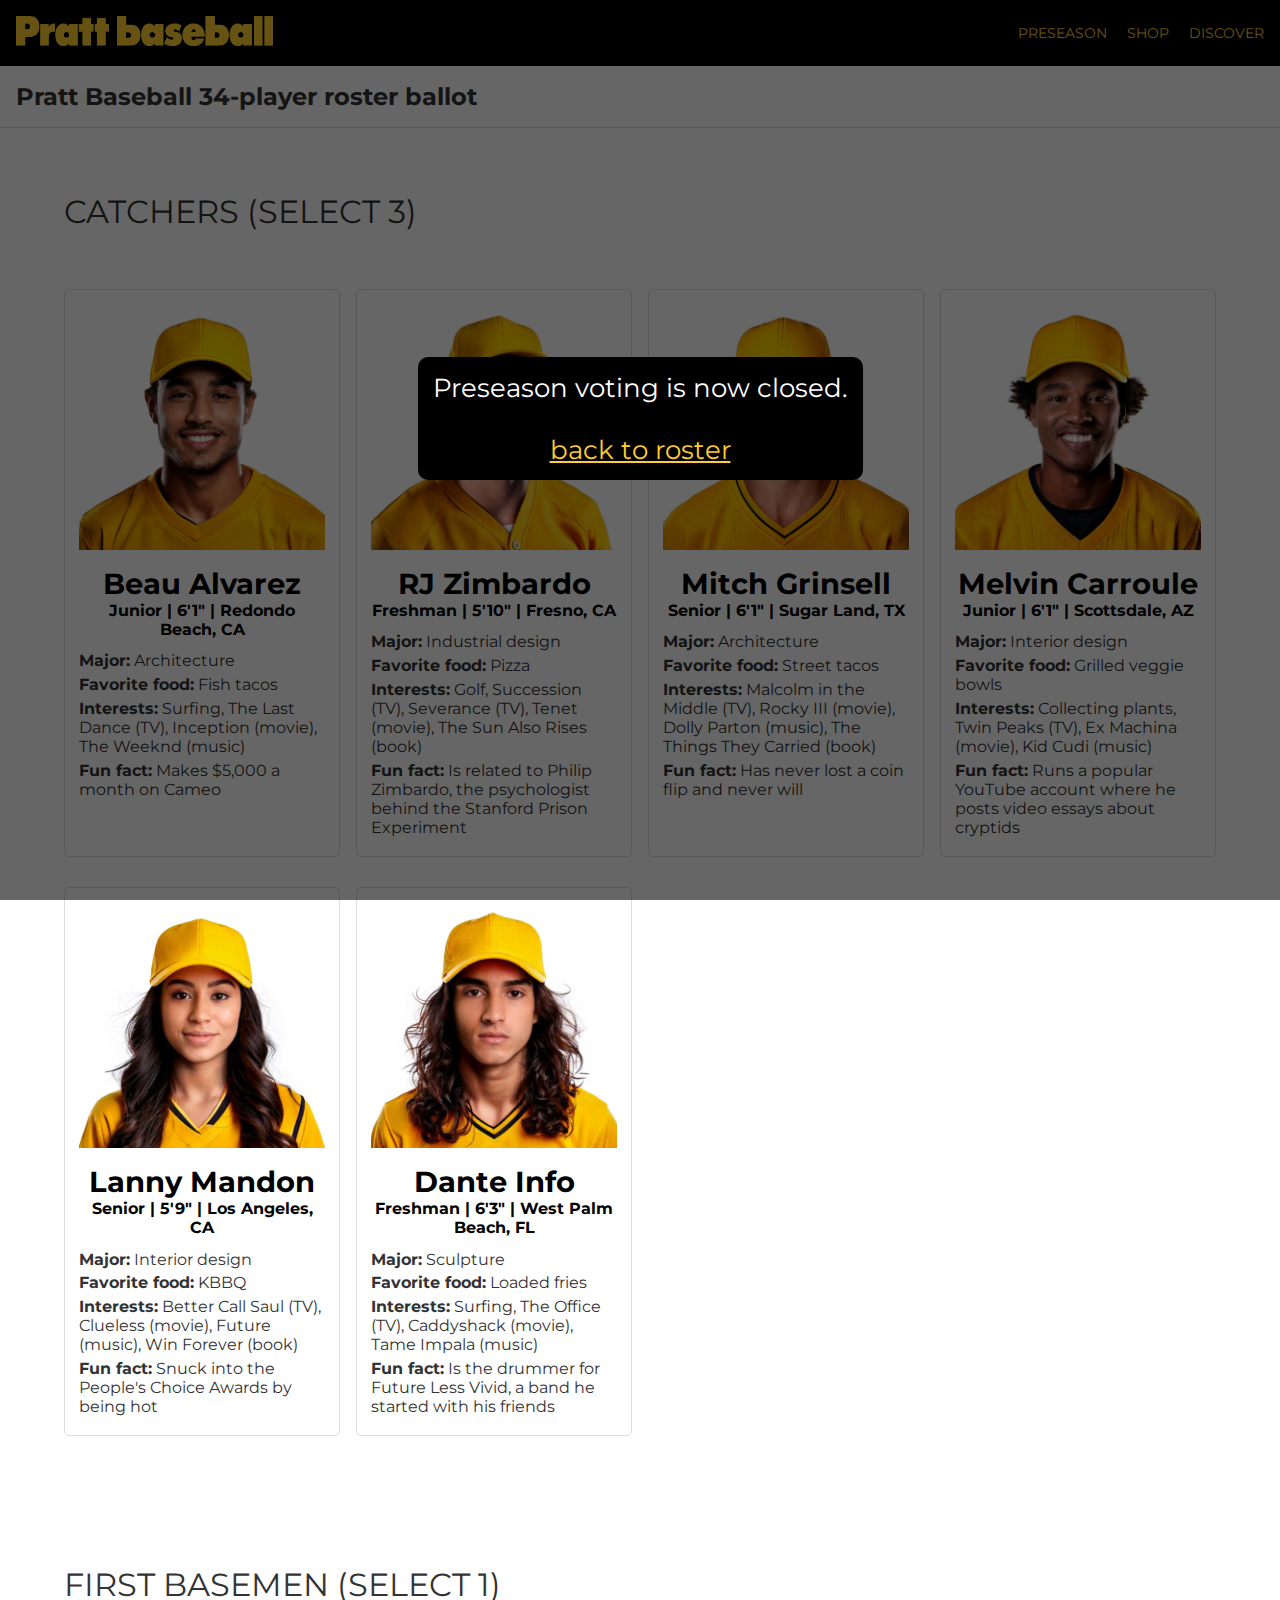
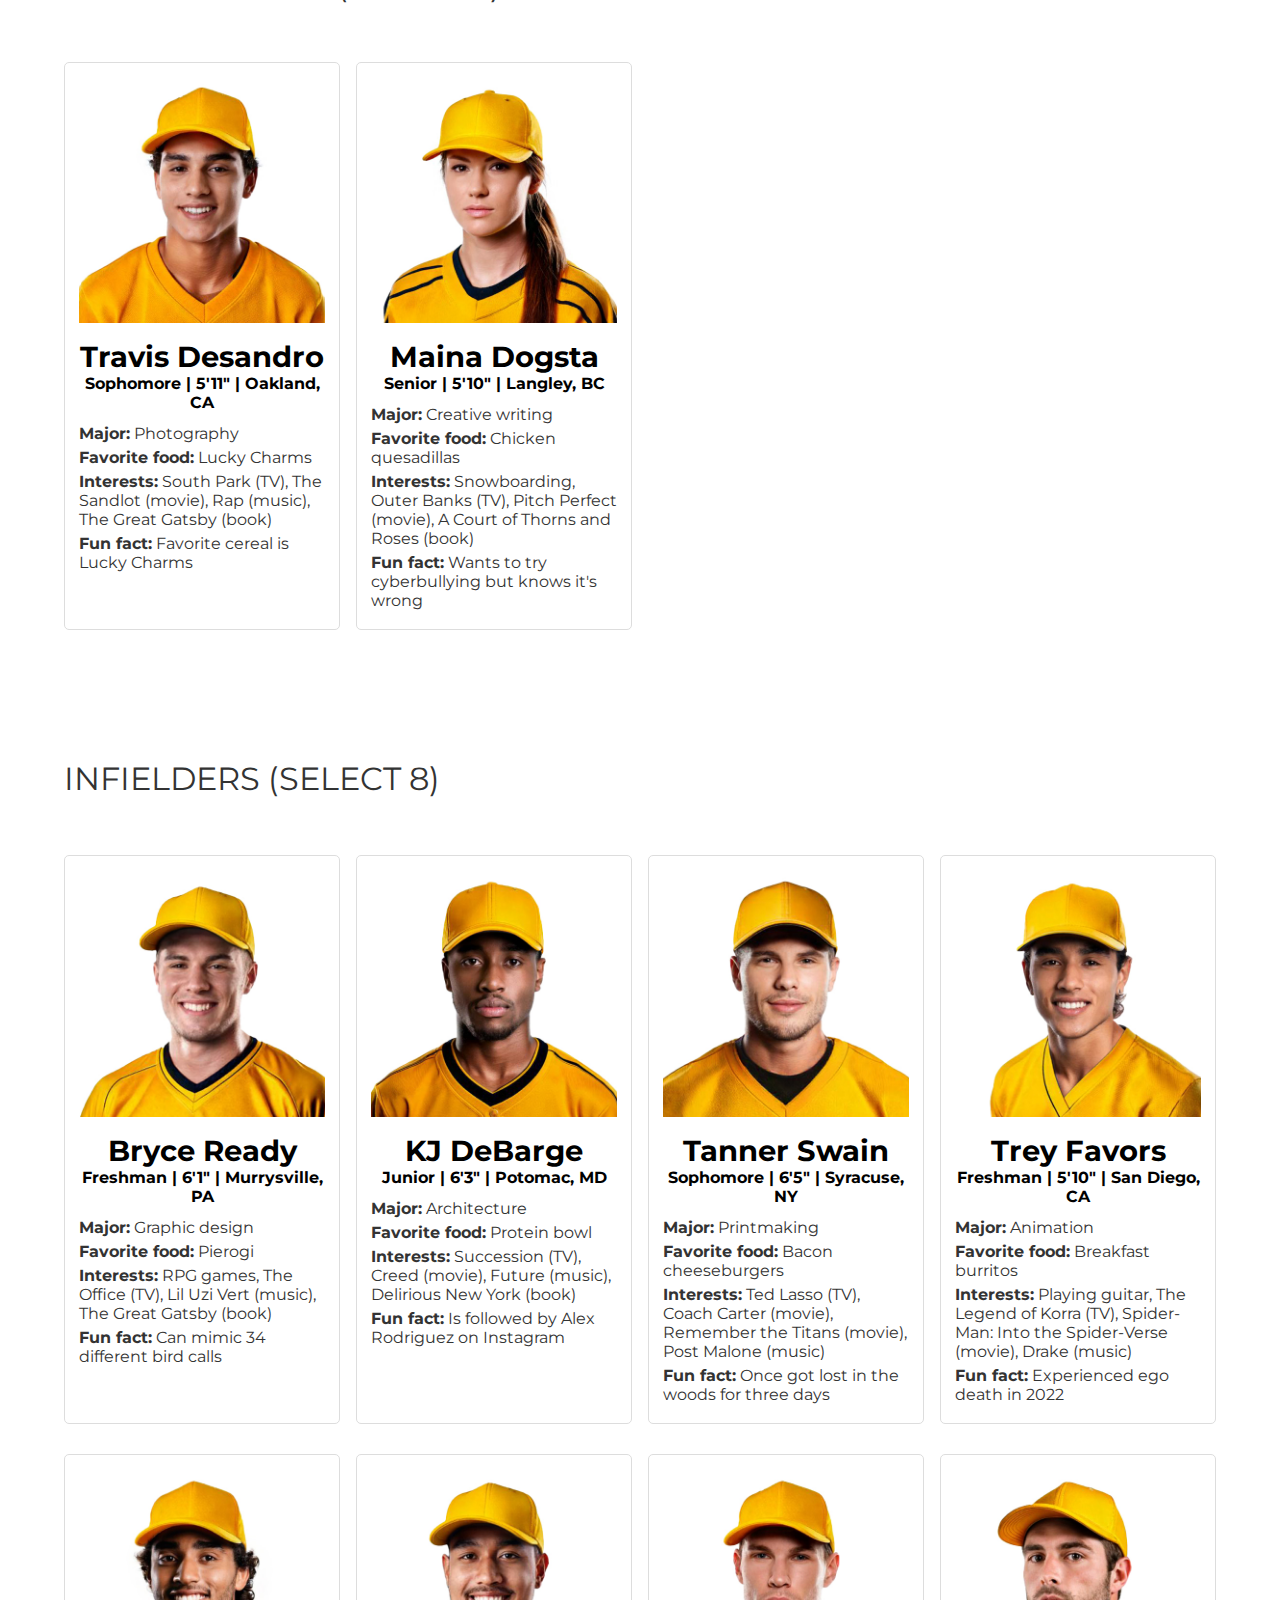
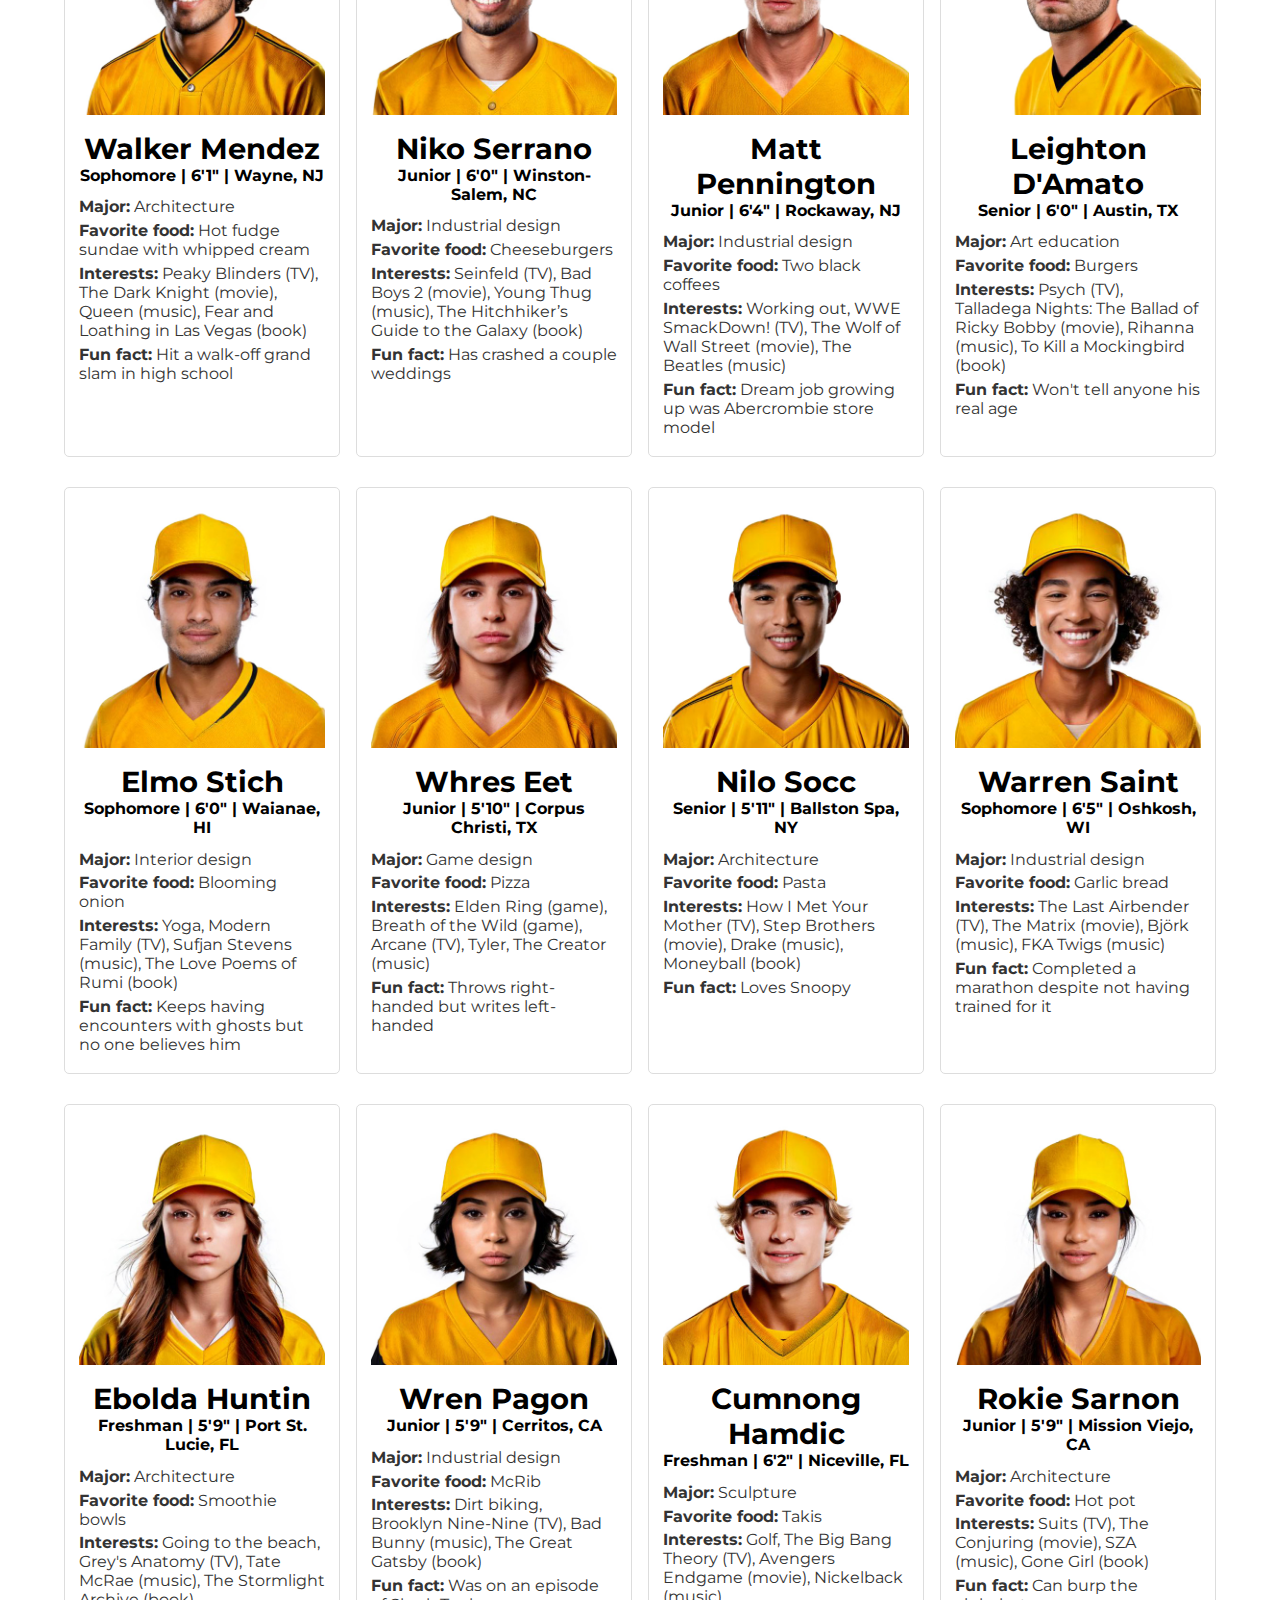
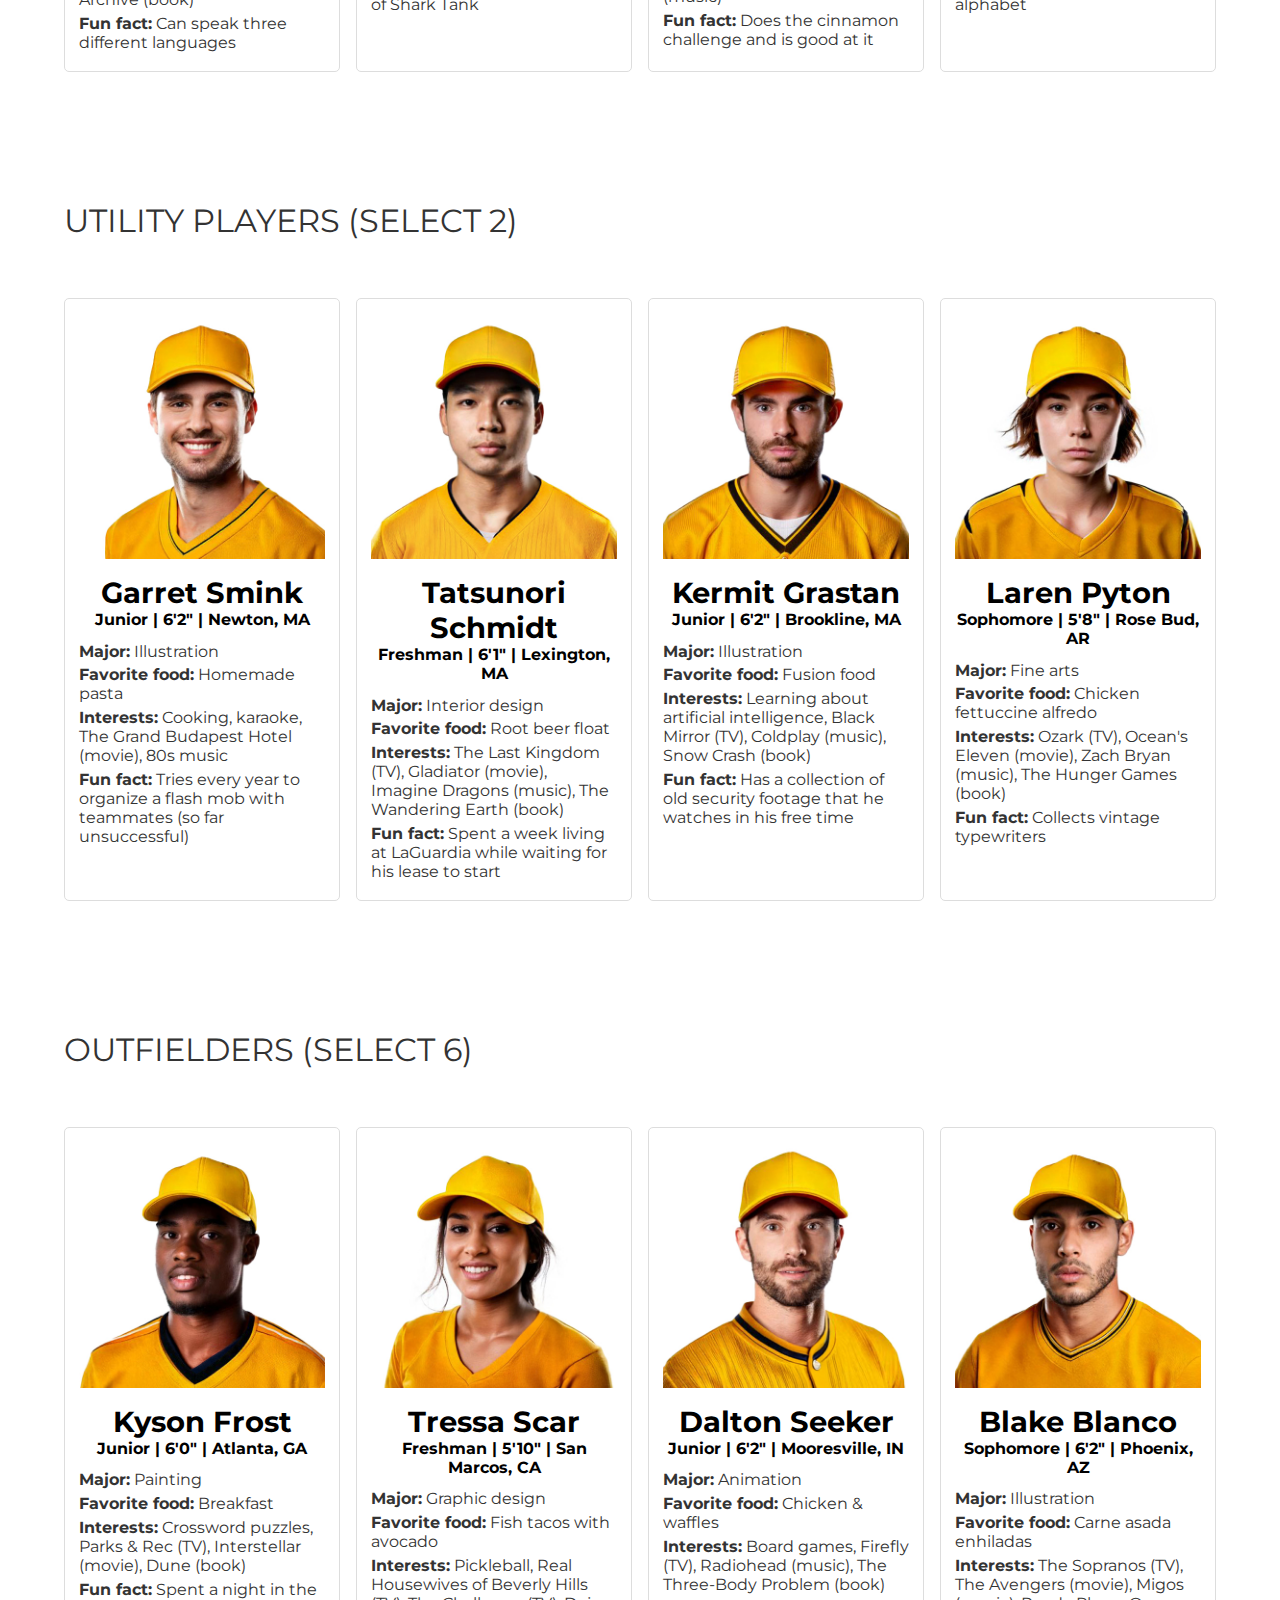
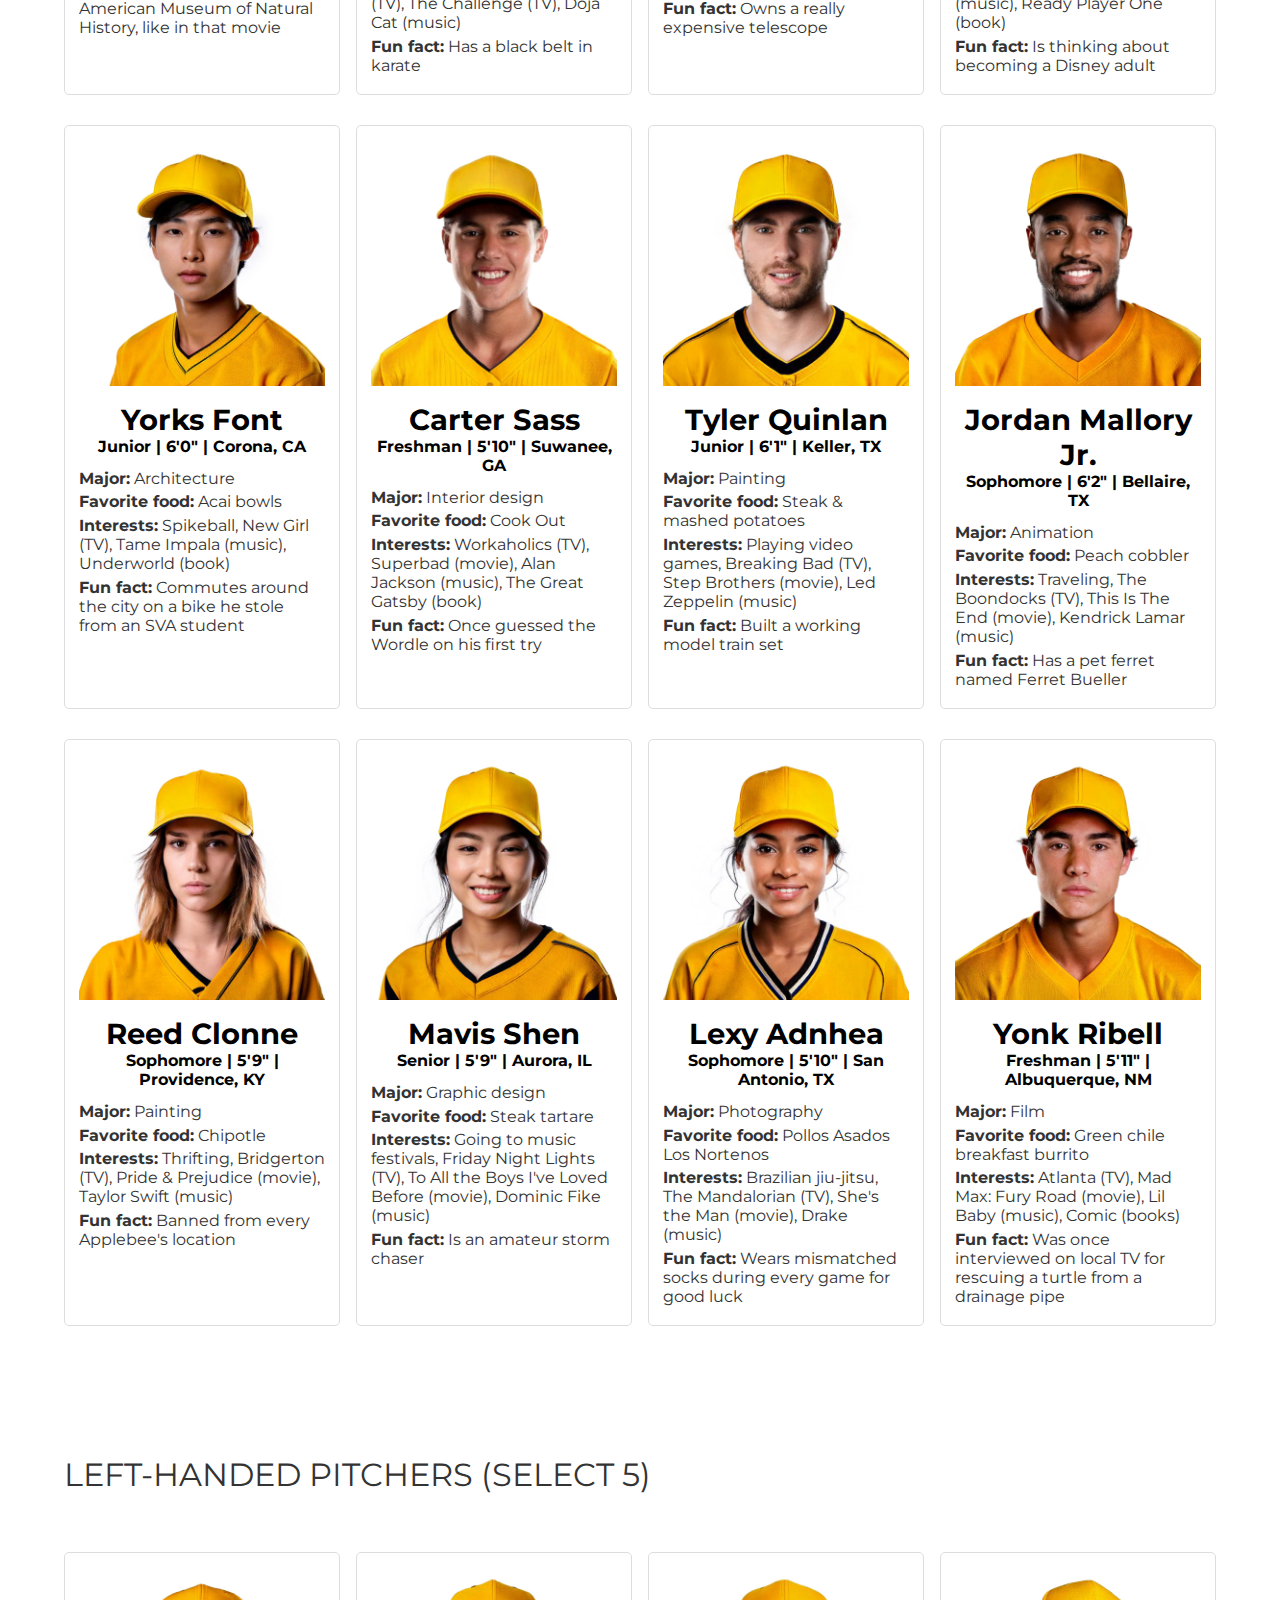
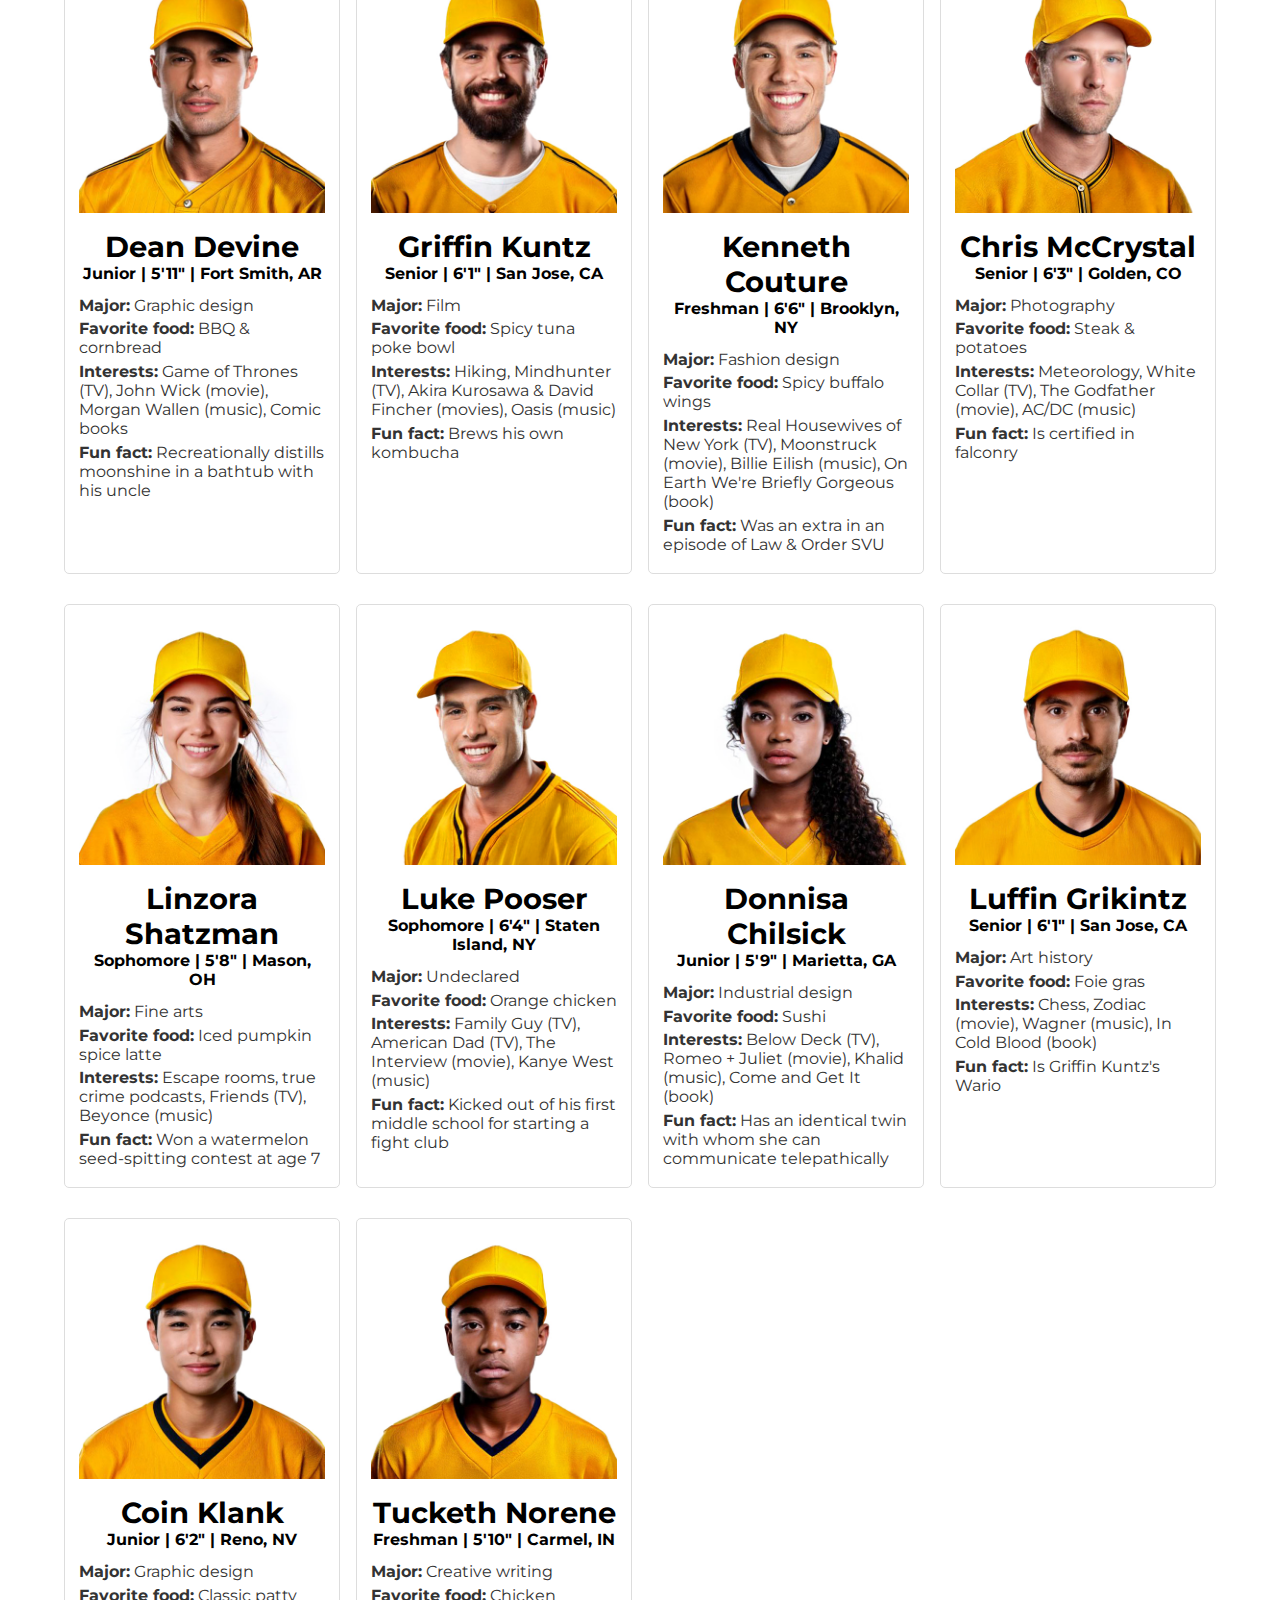
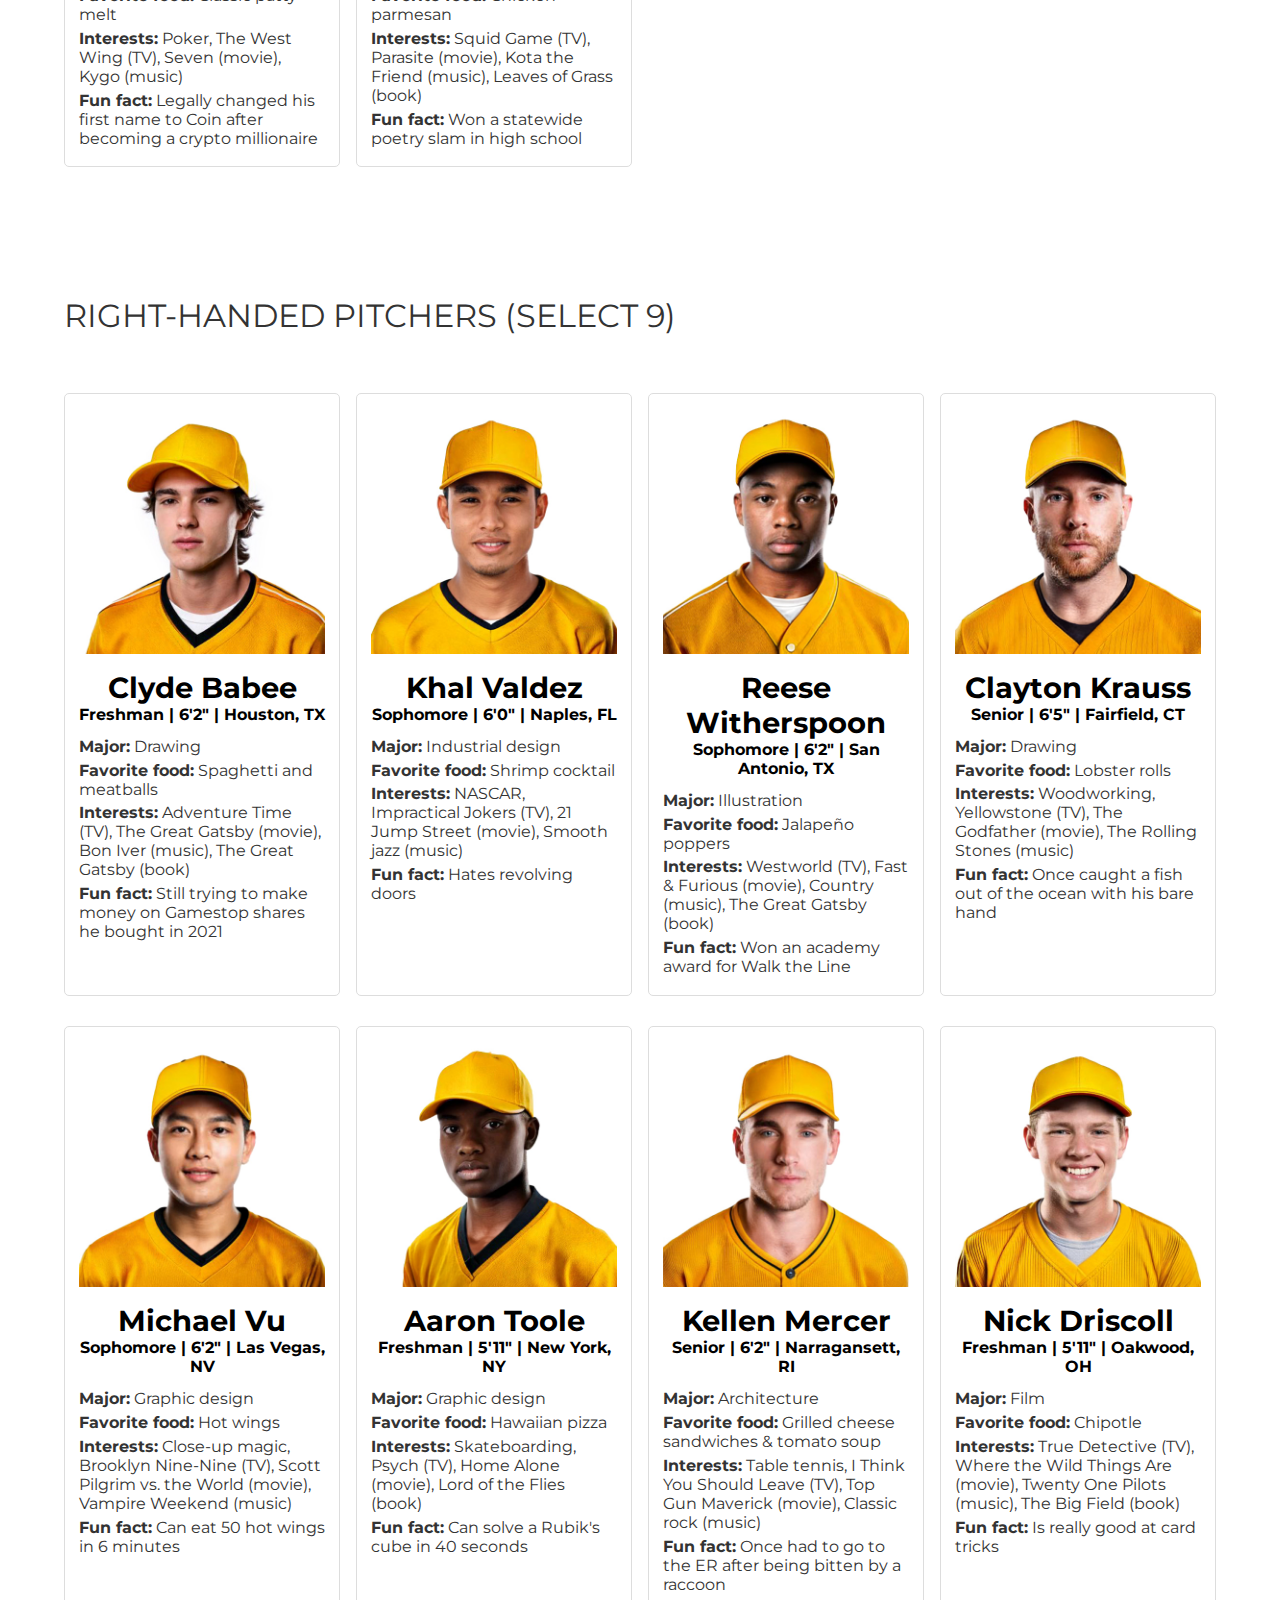
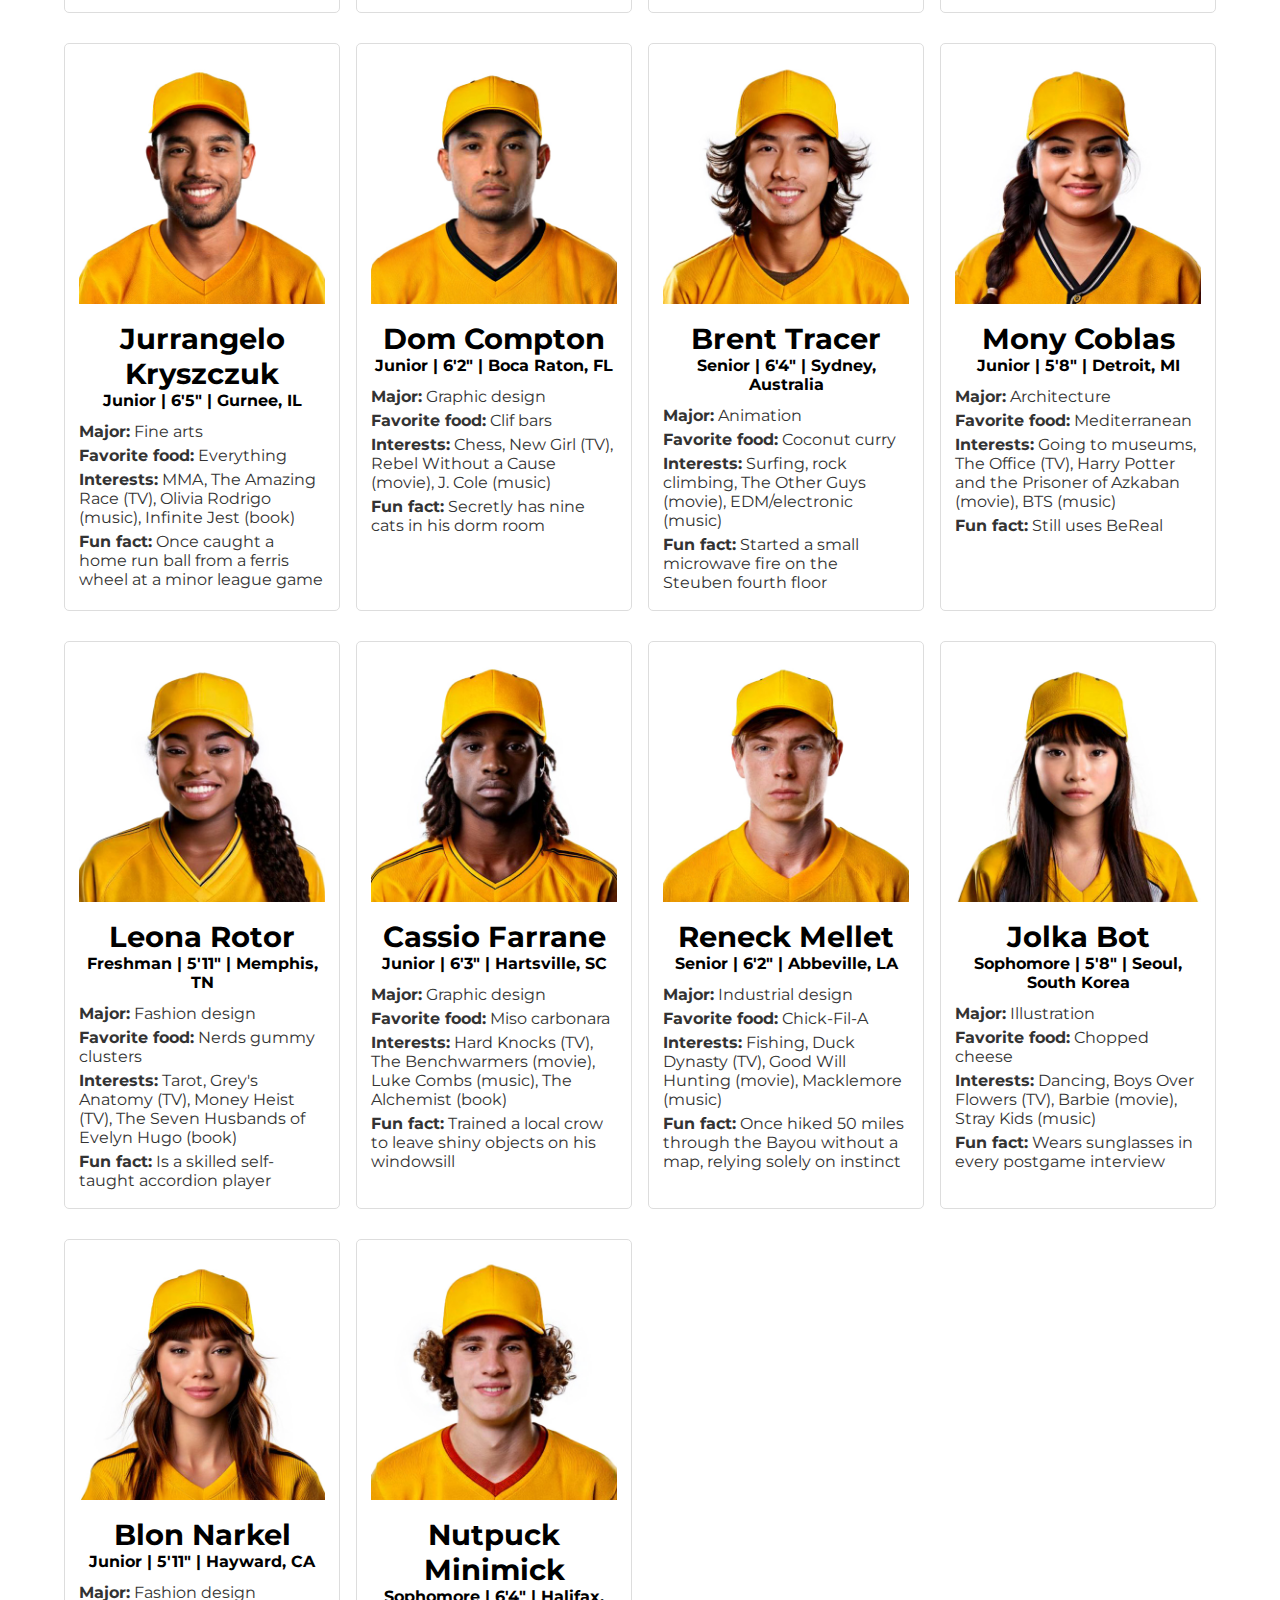
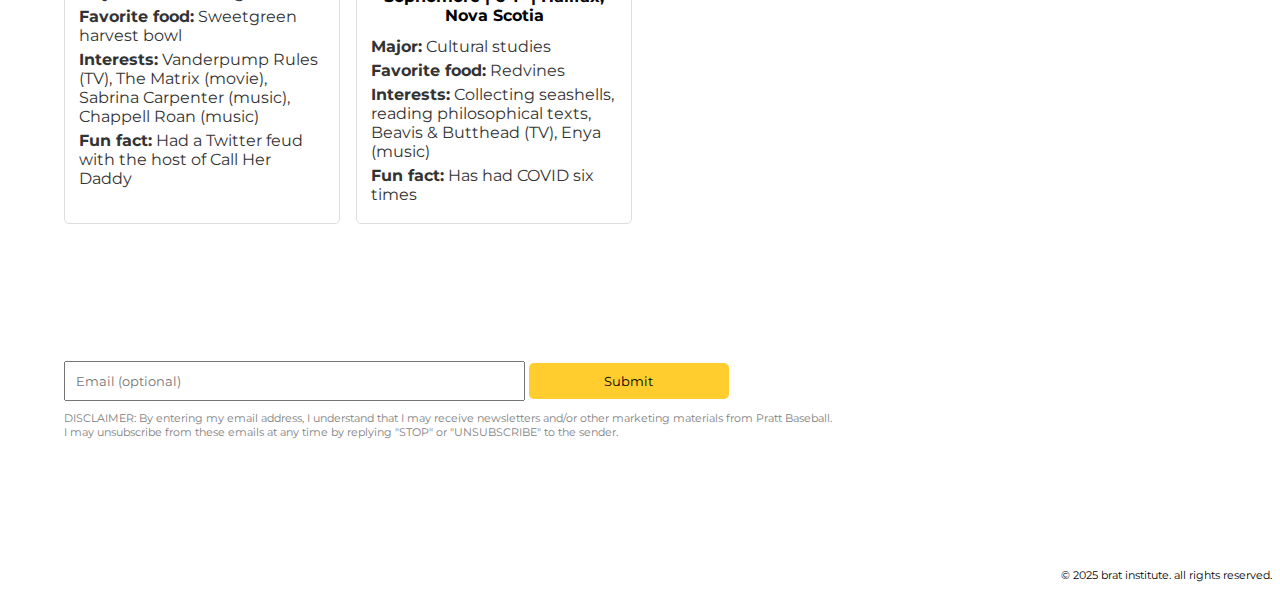
<file: index.html>
<!DOCTYPE html>
<html lang="en">
<head>
    <meta charset="UTF-8">
    <meta name="viewport" content="width=device-width, initial-scale=1.0">
    <title>PRESEASON VOTING</title>
    <link rel="stylesheet" href="styles.css">
    <link rel="icon" href="images/favicon.png" type="favicon">
    <link href="https://fonts.googleapis.com/css2?family=Montserrat:wght@400;700&display=swap" rel="stylesheet">
    <style>
        #overlay {
            position: fixed;
            top: 0;
            left: 0;
            width: 100%;
            height: 100%;
            background: rgba(0, 0, 0, 0.6);
            color: white;
            display: flex;
            justify-content: center;
            align-items: center;
            text-align: center;
            font-size: 0.8rem;
            font-family: 'Montserrat', sans-serif;
            z-index: 1000;
            pointer-events: none;
        }
        #overlay p {
            pointer-events: all;
            background: black;
            padding: 15px;
            border-radius: 10px;
        }
        .container {
            pointer-events: none;
        }
    </style>
</head>
<body>
    <header>
        <div>
            <a href="https://prattbaseball.com"><img src="./images/logo.png" alt="logo" height="30px"></a>
        </div>
        <div class="menu">
            <a href="https://prattbaseball.com/preseason">PRESEASON</a>
            <a href="https://bratinstitute.com" target="_blank">SHOP</a>
            <a href="https://prattbaseball.com/outside" target="_blank">DISCOVER</a>
            <!-- <a href="https://www.prattbaseball.com/allstars"><img src="./images/allstars.png" alt="allstarlogo" height="13px"></a> -->
        </div>
    </header>
    <div class="secondary-header">
        <h2>Pratt Baseball 34-player roster ballot</h2>
    </div>
    <div class="container">
        <form method="post" action="https://script.google.com/macros/s/AKfycbyKNA-M2hD05wNDRSmMH70TmK35nEmI4y-2gyyjNRNd0OEOAl6dWJaDlOYdvS0CBgSPSw/exec" name="vote-form">
            <div class="question">
                <p>CATCHERS (SELECT 3)</p>
                <div class="options">
                    <label>
                        <input type="checkbox" data-position="catchers" name="q1-1" value="Beau Alvarez">
                        <img src="images/1 Beau Alvarez.jpg" alt="Beau Alvarez">
                        <span>Beau Alvarez</span>
                        <div class="player-info"></div>
                    </label>
                    <label>
                        <input type="checkbox" data-position="catchers" name="q1-2" value="RJ Zimbardo">
                        <img src="images/14 RJ Zimbardo.jpg" alt="RJ Zimbardo">
                        <span>RJ Zimbardo</span>
                        <div class="player-info"></div>
                    </label>
                    <label>
                        <input type="checkbox" data-position="catchers" name="q1-3" value="Mitch Grinsell">
                        <img src="images/33 Mitch Grinsell.jpg" alt="Mitch Grinsell">
                        <span>Mitch Grinsell</span>
                        <div class="player-info"></div>
                    </label>
                    <label>
                        <input type="checkbox" data-position="catchers" name="q1-4" value="Melvin Carroule">
                        <img src="images/37 Melvin Carroule.jpg" alt="Melvin Carroule">
                        <span>Melvin Carroule</span>
                        <div class="player-info"></div>
                    </label>
                    <label>
                        <input type="checkbox" data-position="catchers" name="q1-5" value="Lanny Mandon">
                        <img src="images/51 Lanny Mandon.jpg" alt="Lanny Mandon">
                        <span>Lanny Mandon</span>
                        <div class="player-info"></div>
                    </label>
                    <label>
                        <input type="checkbox" data-position="catchers" name="q1-6" value="Dante Info">
                        <img src="images/66 Dante Info.jpg" alt="Dante Info">
                        <span>Dante Info</span>
                        <div class="player-info"></div>
                    </label>
                </div>
            </div>

            <div class="question">
                <p>FIRST BASEMEN (SELECT 1)</p>
                <div class="options">
                    <label>
                        <input type="checkbox" data-position="first baseman" name="q2-1" value="Travis Desandro">
                        <img src="images/39 Travis Desandro.jpg" alt="Travis Desandro">
                        <span>Travis Desandro</span>
                        <div class="player-info"></div>
                    </label>
                    <label>
                        <input type="checkbox" data-position="first baseman" name="q2-2" value="Maina Dogsta">
                        <img src="images/41 Maina Dogsta.jpg" alt="Maina Dogsta">
                        <span>Maina Dogsta</span>
                        <div class="player-info"></div>
                    </label>
                </div>
                
            </div>

            <div class="question">
                <p>INFIELDERS (SELECT 8)</p>
                <div class="options">
                    <label>
                        <input type="checkbox" data-position="infielders" name="q3-1" value="Bryce Ready">
                        <img src="images/4 Bryce Ready.jpg" alt="Bryce Ready">
                        <span>Bryce Ready</span>
                        <div class="player-info"></div>
                    </label>
                    <label>
                        <input type="checkbox" data-position="infielders" name="q3-2" value="KJ DeBarge">
                        <img src="images/5 KJ DeBarge.jpg" alt="KJ DeBarge">
                        <span>KJ DeBarge</span>
                        <div class="player-info"></div>
                    </label>
                    <label>
                        <input type="checkbox" data-position="infielders" name="q3-3" value="Tanner Swain">
                        <img src="images/6 Tanner Swain.jpg" alt="Tanner Swain">
                        <span>Tanner Swain</span>
                        <div class="player-info"></div>
                    </label>
                    <label>
                        <input type="checkbox" data-position="infielders" name="q3-4" value="Trey Favors">
                        <img src="images/7 Trey Favors.jpg" alt="Trey Favors">
                        <span>Trey Favors</span>
                        <div class="player-info"></div>
                    </label>
                    <label>
                        <input type="checkbox" data-position="infielders" name="q3-5" value="Walker Mendez">
                        <img src="images/9 Walker Mendez.jpg" alt="Walker Mendez">
                        <span>Walker Mendez</span>
                        <div class="player-info"></div>
                    </label>
                    <label>
                        <input type="checkbox" data-position="infielders" name="q3-6" value="Niko Serrano">
                        <img src="images/29 Niko Serrano.jpg" alt="Niko Serrano">
                        <span>Niko Serrano</span>
                        <div class="player-info"></div>
                    </label>
                    <label>
                        <input type="checkbox" data-position="infielders" name="q3-7" value="Matt Pennington">
                        <img src="images/34 Matt Pennington.jpg" alt="Matt Pennington">
                        <span>Matt Pennington</span>
                        <div class="player-info"></div>
                    </label>
                    <label>
                        <input type="checkbox" data-position="infielders" name="q3-8" value="Leighton D'Amato">
                        <img src="images/40 Leighton D'Amato.jpg" alt="Leighton D'Amato">
                        <span>Leighton D'Amato</span>
                        <div class="player-info"></div>
                    </label>
                    <label>
                        <input type="checkbox" data-position="infielders" name="q3-9" value="Elmo Stich">
                        <img src="images/45 Elmo Stich.jpg" alt="Elmo Stich">
                        <span>Elmo Stich</span>
                        <div class="player-info"></div>
                    </label>
                    <label>
                        <input type="checkbox" data-position="infielders" name="q3-10" value="Whres Eet">
                        <img src="images/49 Whres Eet.jpg" alt="Whres Eet">
                        <span>Whres Eet</span>
                        <div class="player-info"></div>
                    </label>
                    <label>
                        <input type="checkbox" data-position="infielders" name="q3-11" value="Nilo Socc">
                        <img src="images/55 Nilo Socc.jpg" alt="Nilo Socc">
                        <span>Nilo Socc</span>
                        <div class="player-info"></div>
                    </label>
                    <label>
                        <input type="checkbox" data-position="infielders" name="q3-12" value="Warren Saint">
                        <img src="images/60 Warren Saint.jpg" alt="Warren Saint">
                        <span>Warren Saint</span>
                        <div class="player-info"></div>
                    </label>
                    <label>
                        <input type="checkbox" data-position="infielders" name="q3-13" value="Ebolda Huntin">
                        <img src="images/63 Ebolda Huntin.jpg" alt="Ebolda Huntin">
                        <span>Ebolda Huntin</span>
                        <div class="player-info"></div>
                    </label>
                    <label>
                        <input type="checkbox" data-position="infielders" name="q3-14" value="Wren Pagon">
                        <img src="images/67 Wren Pagon.jpg" alt="Wren Pagon">
                        <span>Wren Pagon</span>
                        <div class="player-info"></div>
                    </label>
                    <label>
                        <input type="checkbox" data-position="infielders" name="q3-15" value="Cumnong Hamdic">
                        <img src="images/69 Cumnong Hamdic.jpg" alt="Cumnong Hamdic">
                        <span>Cumnong Hamdic</span>
                        <div class="player-info"></div>
                    </label>
                    <label>
                        <input type="checkbox" data-position="infielders" name="q3-16" value="Rokie Sarnon">
                        <img src="images/92 Rokie Sarnon.jpg" alt="Rokie Sarnon">
                        <span>Rokie Sarnon</span>
                        <div class="player-info"></div>
                    </label>
                </div>
            </div>

            <div class="question">
                <p>UTILITY PLAYERS (SELECT 2)</p>
                <div class="options">
                    <label>
                        <input type="checkbox" data-position="utility players" name="q4-1" value="Garret Smink">
                        <img src="images/3 Garret Smink.jpg" alt="Garret Smink">
                        <span>Garret Smink</span>
                        <div class="player-info"></div>
                    </label>
                    <label>
                        <input type="checkbox" data-position="utility players" name="q4-2" value="Tatsunori Schmidt">
                        <img src="images/8 Tatsunori Schmidt.jpg" alt="Tatsunori Schmidt">
                        <span>Tatsunori Schmidt</span>
                        <div class="player-info"></div>
                    </label>
                    <label>
                        <input type="checkbox" data-position="utility players" name="q4-3" value="Kermit Grastan">
                        <img src="images/30 Kermit Grastan.jpg" alt="Kermit Grastan">
                        <span>Kermit Grastan</span>
                        <div class="player-info"></div>
                    </label>
                    <label>
                        <input type="checkbox" data-position="utility players" name="q4-4" value="Laren Pyton">
                        <img src="images/53 Laren Pyton.jpg" alt="Laren Pyton">
                        <span>Laren Pyton</span>
                        <div class="player-info"></div>
                    </label>
                </div>
            </div>

            <div class="question">
                <p>OUTFIELDERS (SELECT 6)</p>
                <div class="options">
                    <label>
                        <input type="checkbox" data-position="outfielders" name="q5-1" value="Kyson Frost">
                        <img src="images/2 Kyson Frost.jpg" alt="Kyson Frost">
                        <span>Kyson Frost</span>
                        <div class="player-info"></div>
                    </label>
                    <label>
                        <input type="checkbox" data-position="outfielders" name="q5-2" value="Tressa Scar">
                        <img src="images/12 Tressa Scar.jpg" alt="Tressa Scar">
                        <span>Tressa Scar</span>
                        <div class="player-info"></div>
                    </label>
                    <label>
                        <input type="checkbox" data-position="outfielders" name="q5-3" value="Dalton Seeker">
                        <img src="images/15 Dalton Seeker.jpg" alt="Dalton Seeker">
                        <span>Dalton Seeker</span>
                        <div class="player-info"></div>
                    </label>
                    <label>
                        <input type="checkbox" data-position="outfielders" name="q5-4" value="Blake Blanco">
                        <img src="images/19 Blake Blanco.jpg" alt="Blake Blanco">
                        <span>Blake Blanco</span>
                        <div class="player-info"></div>
                    </label>
                    <label>
                        <input type="checkbox" data-position="outfielders" name="q5-5" value="Yorks Font">
                        <img src="images/20 Yorks Font.jpg" alt="Yorks Font">
                        <span>Yorks Font</span>
                        <div class="player-info"></div>
                    </label>
                    <label>
                        <input type="checkbox" data-position="outfielders" name="q5-6" value="Carter Sass">
                        <img src="images/21 Carter Sass.jpg" alt="Carter Sass">
                        <span>Carter Sass</span>
                        <div class="player-info"></div>
                    </label>
                    <label>
                        <input type="checkbox" data-position="outfielders" name="q5-7" value="Tyler Quinlan">
                        <img src="images/23 Tyler Quinlan.jpg" alt="Tyler Quinlan">
                        <span>Tyler Quinlan</span>
                        <div class="player-info"></div>
                    </label>
                    <label>
                        <input type="checkbox" data-position="outfielders" name="q5-8" value="Jordan Mallory Jr.">
                        <img src="images/24 Jordan Mallory Jr.jpg" alt="Jordan Mallory Jr.">
                        <span>Jordan Mallory Jr.</span>
                        <div class="player-info"></div>
                    </label>
                    <label>
                        <input type="checkbox" data-position="outfielders" name="q5-9" value="Reed Clonne">
                        <img src="images/47 Reed Clonne.jpg" alt="Reed Clonne">
                        <span>Reed Clonne</span>
                        <div class="player-info"></div>
                    </label>
                    <label>
                        <input type="checkbox" data-position="outfielders" name="q5-10" value="Mavis Shen">
                        <img src="images/57 Mavis Shen.jpg" alt="Mavis Shen">
                        <span>Mavis Shen</span>
                        <div class="player-info"></div>
                    </label>
                    <label>
                        <input type="checkbox" data-position="outfielders" name="q5-11" value="Lexy Adnhea">
                        <img src="images/75 Lexy Adnhea.jpg" alt="Lexy Adnhea">
                        <span>Lexy Adnhea</span>
                        <div class="player-info"></div>
                    </label>
                    <label>
                        <input type="checkbox" data-position="outfielders" name="q5-12" value="Yonk Ribell">
                        <img src="images/99 Yonk Ribell.jpg" alt="Yonk Ribell">
                        <span>Yonk Ribell</span>
                        <div class="player-info"></div>
                    </label>
                </div>
            </div>

            <div class="question">
              <p>LEFT-HANDED PITCHERS (SELECT 5)</p>
              <div class="options">
                <label>
                    <input type="checkbox" data-position="left-handed pitchers" name="q6-1" value="Dean Devine">
                    <img src="images/16 Dean Devine.jpg" alt="Dean Devine">
                    <span>Dean Devine</span>
                    <div class="player-info"></div>
                </label>
                <label>
                    <input type="checkbox" data-position="left-handed pitchers" name="q6-2" value="Griffin Kuntz">
                    <img src="images/17 Griffin Kuntz.jpg" alt="Griffin Kuntz">
                    <span>Griffin Kuntz</span>
                    <div class="player-info"></div>
                </label>
                <label>
                    <input type="checkbox" data-position="left-handed pitchers" name="q6-3" value="Kenneth Couture">
                    <img src="images/28 Kenneth Couture.jpg" alt="Kenneth Couture">
                    <span>Kenneth Couture</span>
                    <div class="player-info"></div>
                </label>
                <label>
                    <input type="checkbox" data-position="left-handed pitchers" name="q6-4" value="Chris McCrystal">
                    <img src="images/31 Chris McCrystal.jpg" alt="Chris McCrystal">
                    <span>Chris McCrystal</span>
                    <div class="player-info"></div>
                </label>
                <label>
                    <input type="checkbox" data-position="left-handed pitchers" name="q6-5" value="Linzora Shatzman">
                    <img src="images/35 Linzora Shatzman.jpg" alt="Linzora Shatzman">
                    <span>Linzora Shatzman</span>
                    <div class="player-info"></div>
                </label>
                <label>
                    <input type="checkbox" data-position="left-handed pitchers" name="q6-6" value="Luke Pooser">
                    <img src="images/38 Luke Pooser.jpg" alt="Luke Pooser">
                    <span>Luke Pooser</span>
                    <div class="player-info"></div>
                </label>
                <label>
                    <input type="checkbox" data-position="left-handed pitchers" name="q6-7" value="Donnisa Chilsick">
                    <img src="images/44 Donnisa Chilsick.jpg" alt="Donnisa Chilsick">
                    <span>Donnisa Chilsick</span>
                    <div class="player-info"></div>
                </label>
                <label>
                    <input type="checkbox" data-position="left-handed pitchers" name="q6-8" value="Luffin Grikintz">
                    <img src="images/71 Luffin Grikintz.jpg" alt="Luffin Grikintz">
                    <span>Luffin Grikintz</span>
                    <div class="player-info"></div>
                </label>
                <label>
                    <input type="checkbox" data-position="left-handed pitchers" name="q6-9" value="Coin Klank">
                    <img src="images/77 Coin Klank.jpg" alt="Coin Klank">
                    <span>Coin Klank</span>
                    <div class="player-info"></div>
                </label>
                <label>
                    <input type="checkbox" data-position="left-handed pitchers" name="q6-10" value="Tucketh Norene">
                    <img src="images/82 Tucketh Norene.jpg" alt="Tucketh Norene">
                    <span>Tucketh Norene</span>
                    <div class="player-info"></div>
                </label>
            </div>
          </div>

          <div class="question">
            <p>RIGHT-HANDED PITCHERS (SELECT 9)</p>
            <div class="options">
                <label>
                    <input type="checkbox" data-position="right-handed pitchers" name="q7-1" value="Clyde Babee">
                    <img src="images/10 Clyde Babee.jpg" alt="Clyde Babee">
                    <span>Clyde Babee</span>
                    <div class="player-info"></div>
                </label>
                <label>
                    <input type="checkbox" data-position="right-handed pitchers" name="q7-2" value="Khal Valdez">
                    <img src="images/11 Khal Valdez.jpg" alt="Khal Valdez">
                    <span>Khal Valdez</span>
                    <div class="player-info"></div>
                </label>
                <label>
                    <input type="checkbox" data-position="right-handed pitchers" name="q7-3" value="Reese Witherspoon">
                    <img src="images/13 Reese Witherspoon.jpg" alt="Reese Witherspoon">
                    <span>Reese Witherspoon</span>
                    <div class="player-info"></div>
                </label>
                <label>
                    <input type="checkbox" data-position="right-handed pitchers" name="q7-4" value="Clayton Krauss">
                    <img src="images/18 Clayton Krauss.jpg" alt="Clayton Krauss">
                    <span>Clayton Krauss</span>
                    <div class="player-info"></div>
                </label>
                <label>
                    <input type="checkbox" data-position="right-handed pitchers" name="q7-5" value="Michael Vu">
                    <img src="images/22 Michael Vu.jpg" alt="Michael Vu">
                    <span>Michael Vu</span>
                    <div class="player-info"></div>
                </label>
                <label>
                    <input type="checkbox" data-position="right-handed pitchers" name="q7-6" value="Aaron Toole">
                    <img src="images/25 Aaron Toole.jpg" alt="Aaron Toole">
                    <span>Aaron Toole</span>
                    <div class="player-info"></div>
                </label>
                <label>
                    <input type="checkbox" data-position="right-handed pitchers" name="q7-7" value="Kellen Mercer">
                    <img src="images/26 Kellan Mercer.jpg" alt="Kellen Mercer">
                    <span>Kellen Mercer</span>
                    <div class="player-info"></div>
                </label>
                <label>
                    <input type="checkbox" data-position="right-handed pitchers" name="q7-8" value="Nick Driscoll">
                    <img src="images/27 Nick Driscoll.jpg" alt="Nick Driscoll">
                    <span>Nick Driscoll</span>
                    <div class="player-info"></div>
                </label>
                <label>
                    <input type="checkbox" data-position="right-handed pitchers" name="q7-9" value="Jurrangelo Kryszczuk">
                    <img src="images/32 Jurrangelo Kryszczuk.jpg" alt="Jurrangelo Kryszczuk">
                    <span>Jurrangelo Kryszczuk</span>
                    <div class="player-info"></div>
                </label>
                <label>
                    <input type="checkbox" data-position="right-handed pitchers" name="q7-10" value="Dom Compton">
                    <img src="images/36 Dom Compton.jpg" alt="Dom Compton">
                    <span>Dom Compton</span>
                    <div class="player-info"></div>
                </label>
                <label>
                    <input type="checkbox" data-position="right-handed pitchers" name="q7-11" value="Brent Tracer">
                    <img src="images/43 Brent Tracer.jpg" alt="Brent Tracer">
                    <span>Brent Tracer</span>
                    <div class="player-info"></div>
                </label>
                <label>
                    <input type="checkbox" data-position="right-handed pitchers" name="q7-12" value="Mony Coblas">
                    <img src="images/48 Mony Coblas.jpg" alt="Mony Coblas">
                    <span>Mony Coblas</span>
                    <div class="player-info"></div>
                </label>
                <label>
                    <input type="checkbox" data-position="right-handed pitchers" name="q7-13" value="Leona Rotor">
                    <img src="images/52 Leona Rotor.jpg" alt="Leona Rotor">
                    <span>Leona Rotor</span>
                    <div class="player-info"></div>
                </label>
                <label>
                    <input type="checkbox" data-position="right-handed pitchers" name="q7-14" value="Cassio Farrane">
                    <img src="images/54 Cassio Farrane.jpg" alt="Cassio Farrane">
                    <span>Cassio Farrane</span>
                    <div class="player-info"></div>
                </label>
                <label>
                    <input type="checkbox" data-position="right-handed pitchers" name="q7-15" value="Reneck Mellet">
                    <img src="images/62 Reneck Mellet.jpg" alt="Reneck Mellet">
                    <span>Reneck Mellet</span>
                    <div class="player-info"></div>
                </label>
                <label>
                    <input type="checkbox" data-position="right-handed pitchers" name="q7-16" value="Jolka Bot">
                    <img src="images/78 Jolka Bot.jpg" alt="Jolka Bot">
                    <span>Jolka Bot</span>
                    <div class="player-info"></div>
                </label>
                <label>
                    <input type="checkbox" data-position="right-handed pitchers" name="q7-17" value="Blon Narkel">
                    <img src="images/84 Blon Narkel.jpg" alt="Blon Narkel">
                    <span>Blon Narkel</span>
                    <div class="player-info"></div>
                </label>
                <label>
                    <input type="checkbox" data-position="right-handed pitchers" name="q7-18" value="Nutpuck Minimick">
                    <img src="images/88 Nutpuck Minimick.jpg" alt="Nutpuck Minimick">
                    <span>Nutpuck Minimick</span>
                    <div class="player-info"></div>
                </label>
            </div>
        </div>

      <input type="email" name="your-email" placeholder="Email (optional)">
      <input type="submit" value="Submit" id="submit">
      <div class="disclaimer">
        <p>
            DISCLAIMER: By entering my email address, I understand that I may receive newsletters and/or other marketing materials from Pratt Baseball.<br>I may unsubscribe from these emails at any time by replying "STOP" or "UNSUBSCRIBE" to the sender.
        </p>
    </div>
      </form>
    </div>

    <div id="overlay">
        <p style="color: #fff;">Preseason voting is now closed.<br><br><a href="https://prattbaseball.com" style="color: #FFCE2E; text-decoration: underline;">back to roster</a></p>
    </div>

    <script src="players.js"></script>
    <script src="scripts.js"></script>

    <!-- Footer -->
    <div id="footer"></div>
    <script>
        fetch('footer.html')
            .then(response => response.text())
            .then(data => {
                document.getElementById('footer').innerHTML = data;
            });
    </script>
</body>
</html>
</file>
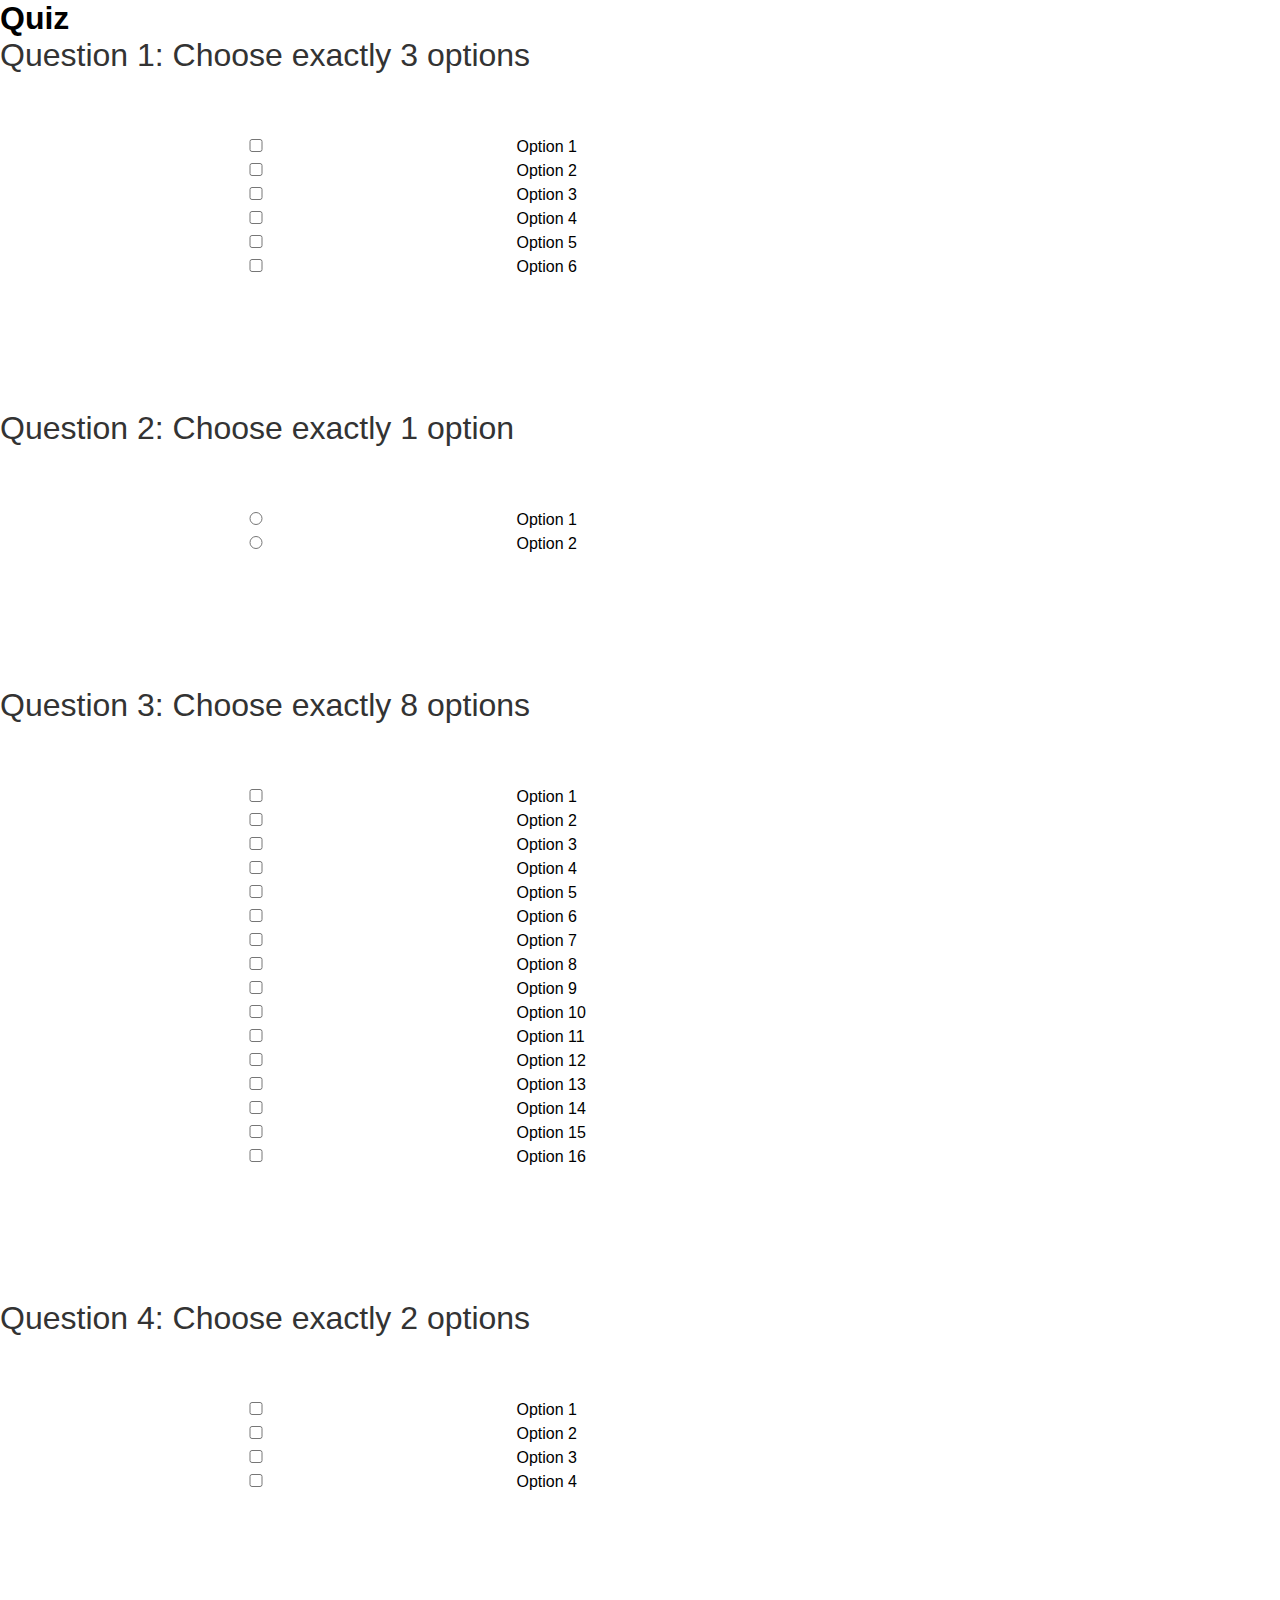
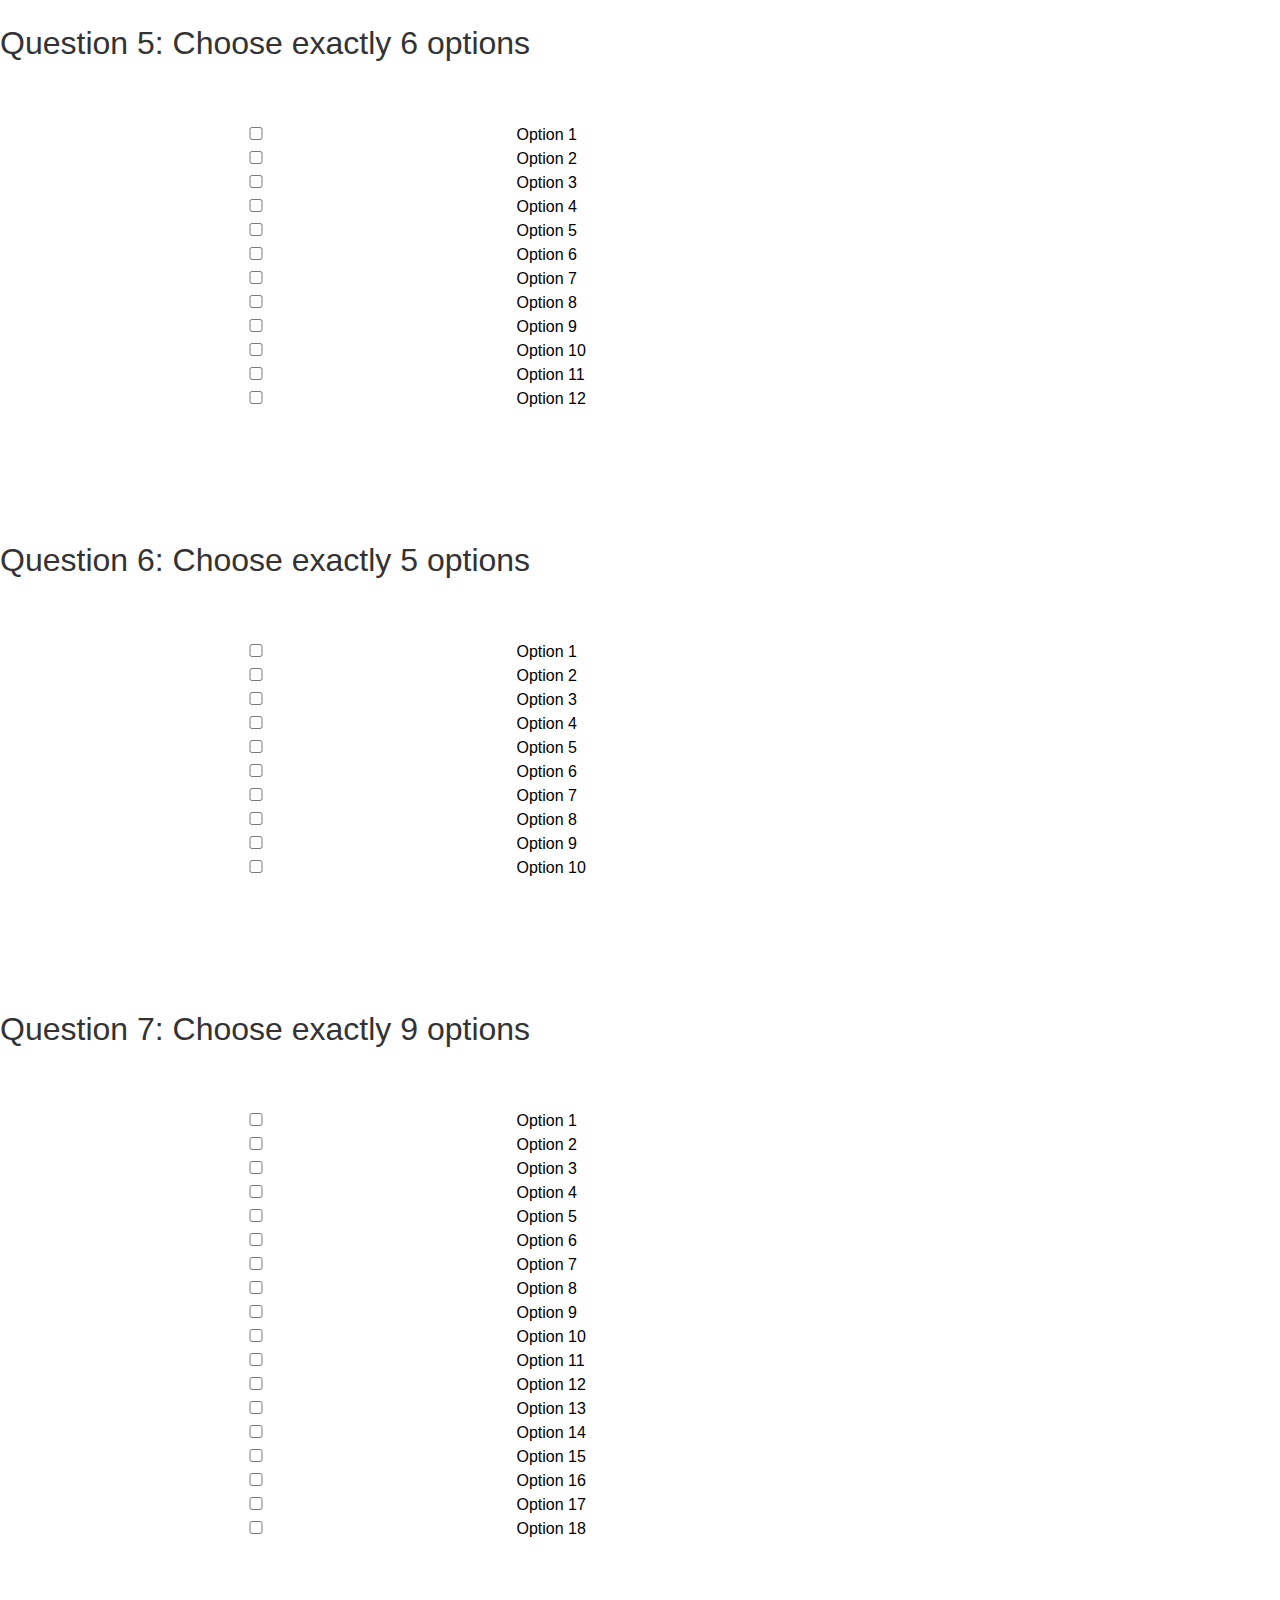
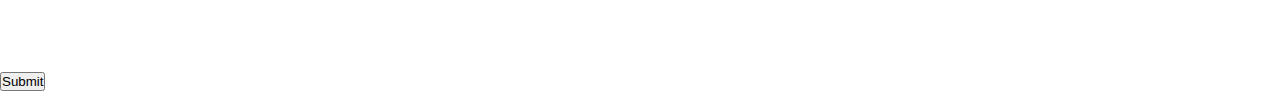
<file: DNUindex.html>
<!DOCTYPE html>
<html lang="en">
<head>
    <meta charset="UTF-8">
    <meta name="viewport" content="width=device-width, initial-scale=1.0">
    <title>Quiz</title>
    <link rel="stylesheet" href="styles.css">
    <link rel="icon" href="images/favicon.png" type="favicon">
    <script src="https://apis.google.com/js/api.js"></script>
</head>
<body>
    <h1>Quiz</h1>
    <form id="quizForm">
        <div class="question">
            <p>Question 1: Choose exactly 3 options</p>
            <div>
                <input type="checkbox" name="q1" value="1"> Option 1<br>
                <input type="checkbox" name="q1" value="2"> Option 2<br>
                <input type="checkbox" name="q1" value="3"> Option 3<br>
                <input type="checkbox" name="q1" value="4"> Option 4<br>
                <input type="checkbox" name="q1" value="5"> Option 5<br>
                <input type="checkbox" name="q1" value="6"> Option 6<br>
            </div>
        </div>
        <div class="question">
            <p>Question 2: Choose exactly 1 option</p>
            <div>
                <input type="radio" name="q2" value="1"> Option 1<br>
                <input type="radio" name="q2" value="2"> Option 2<br>
            </div>
        </div>
        <div class="question">
            <p>Question 3: Choose exactly 8 options</p>
            <div>
                <input type="checkbox" name="q3" value="1"> Option 1<br>
                <input type="checkbox" name="q3" value="2"> Option 2<br>
                <input type="checkbox" name="q3" value="3"> Option 3<br>
                <input type="checkbox" name="q3" value="4"> Option 4<br>
                <input type="checkbox" name="q3" value="5"> Option 5<br>
                <input type="checkbox" name="q3" value="6"> Option 6<br>
                <input type="checkbox" name="q3" value="7"> Option 7<br>
                <input type="checkbox" name="q3" value="8"> Option 8<br>
                <input type="checkbox" name="q3" value="9"> Option 9<br>
                <input type="checkbox" name="q3" value="10"> Option 10<br>
                <input type="checkbox" name="q3" value="11"> Option 11<br>
                <input type="checkbox" name="q3" value="12"> Option 12<br>
                <input type="checkbox" name="q3" value="13"> Option 13<br>
                <input type="checkbox" name="q3" value="14"> Option 14<br>
                <input type="checkbox" name="q3" value="15"> Option 15<br>
                <input type="checkbox" name="q3" value="16"> Option 16<br>
            </div>
        </div>
        <div class="question">
            <p>Question 4: Choose exactly 2 options</p>
            <div>
                <input type="checkbox" name="q4" value="1"> Option 1<br>
                <input type="checkbox" name="q4" value="2"> Option 2<br>
                <input type="checkbox" name="q4" value="3"> Option 3<br>
                <input type="checkbox" name="q4" value="4"> Option 4<br>
            </div>
        </div>
        <div class="question">
            <p>Question 5: Choose exactly 6 options</p>
            <div>
                <input type="checkbox" name="q5" value="1"> Option 1<br>
                <input type="checkbox" name="q5" value="2"> Option 2<br>
                <input type="checkbox" name="q5" value="3"> Option 3<br>
                <input type="checkbox" name="q5" value="4"> Option 4<br>
                <input type="checkbox" name="q5" value="5"> Option 5<br>
                <input type="checkbox" name="q5" value="6"> Option 6<br>
                <input type="checkbox" name="q5" value="7"> Option 7<br>
                <input type="checkbox" name="q5" value="8"> Option 8<br>
                <input type="checkbox" name="q5" value="9"> Option 9<br>
                <input type="checkbox" name="q5" value="10"> Option 10<br>
                <input type="checkbox" name="q5" value="11"> Option 11<br>
                <input type="checkbox" name="q5" value="12"> Option 12<br>
            </div>
        </div>
        <div class="question">
            <p>Question 6: Choose exactly 5 options</p>
            <div>
                <!-- Repeat for 10 options -->
                <input type="checkbox" name="q6" value="1"> Option 1<br>
                <input type="checkbox" name="q6" value="2"> Option 2<br>
                <input type="checkbox" name="q6" value="3"> Option 3<br>
                <input type="checkbox" name="q6" value="4"> Option 4<br>
                <input type="checkbox" name="q6" value="5"> Option 5<br>
                <input type="checkbox" name="q6" value="6"> Option 6<br>
                <input type="checkbox" name="q6" value="7"> Option 7<br>
                <input type="checkbox" name="q6" value="8"> Option 8<br>
                <input type="checkbox" name="q6" value="9"> Option 9<br>
                <input type="checkbox" name="q6" value="10"> Option 10<br>
            </div>
        </div>
        <div class="question">
            <p>Question 7: Choose exactly 9 options</p>
            <div>
                <!-- Repeat for 18 options -->
                <input type="checkbox" name="q7" value="1"> Option 1<br>
                <input type="checkbox" name="q7" value="2"> Option 2<br>
                <input type="checkbox" name="q7" value="3"> Option 3<br>
                <input type="checkbox" name="q7" value="4"> Option 4<br>
                <input type="checkbox" name="q7" value="5"> Option 5<br>
                <input type="checkbox" name="q7" value="6"> Option 6<br>
                <input type="checkbox" name="q7" value="7"> Option 7<br>
                <input type="checkbox" name="q7" value="8"> Option 8<br>
                <input type="checkbox" name="q7" value="9"> Option 9<br>
                <input type="checkbox" name="q7" value="10"> Option 10<br>
                <input type="checkbox" name="q7" value="11"> Option 11<br>
                <input type="checkbox" name="q7" value="12"> Option 12<br>
                <input type="checkbox" name="q7" value="13"> Option 13<br>
                <input type="checkbox" name="q7" value="14"> Option 14<br>
                <input type="checkbox" name="q7" value="15"> Option 15<br>
                <input type="checkbox" name="q7" value="16"> Option 16<br>
                <input type="checkbox" name="q7" value="17"> Option 17<br>
                <input type="checkbox" name="q7" value="18"> Option 18<br>
            </div>
        </div>
        <button type="submit">Submit</button>
    </form>
    <script src="scripts.js"></script>
</body>
</html>
</file>
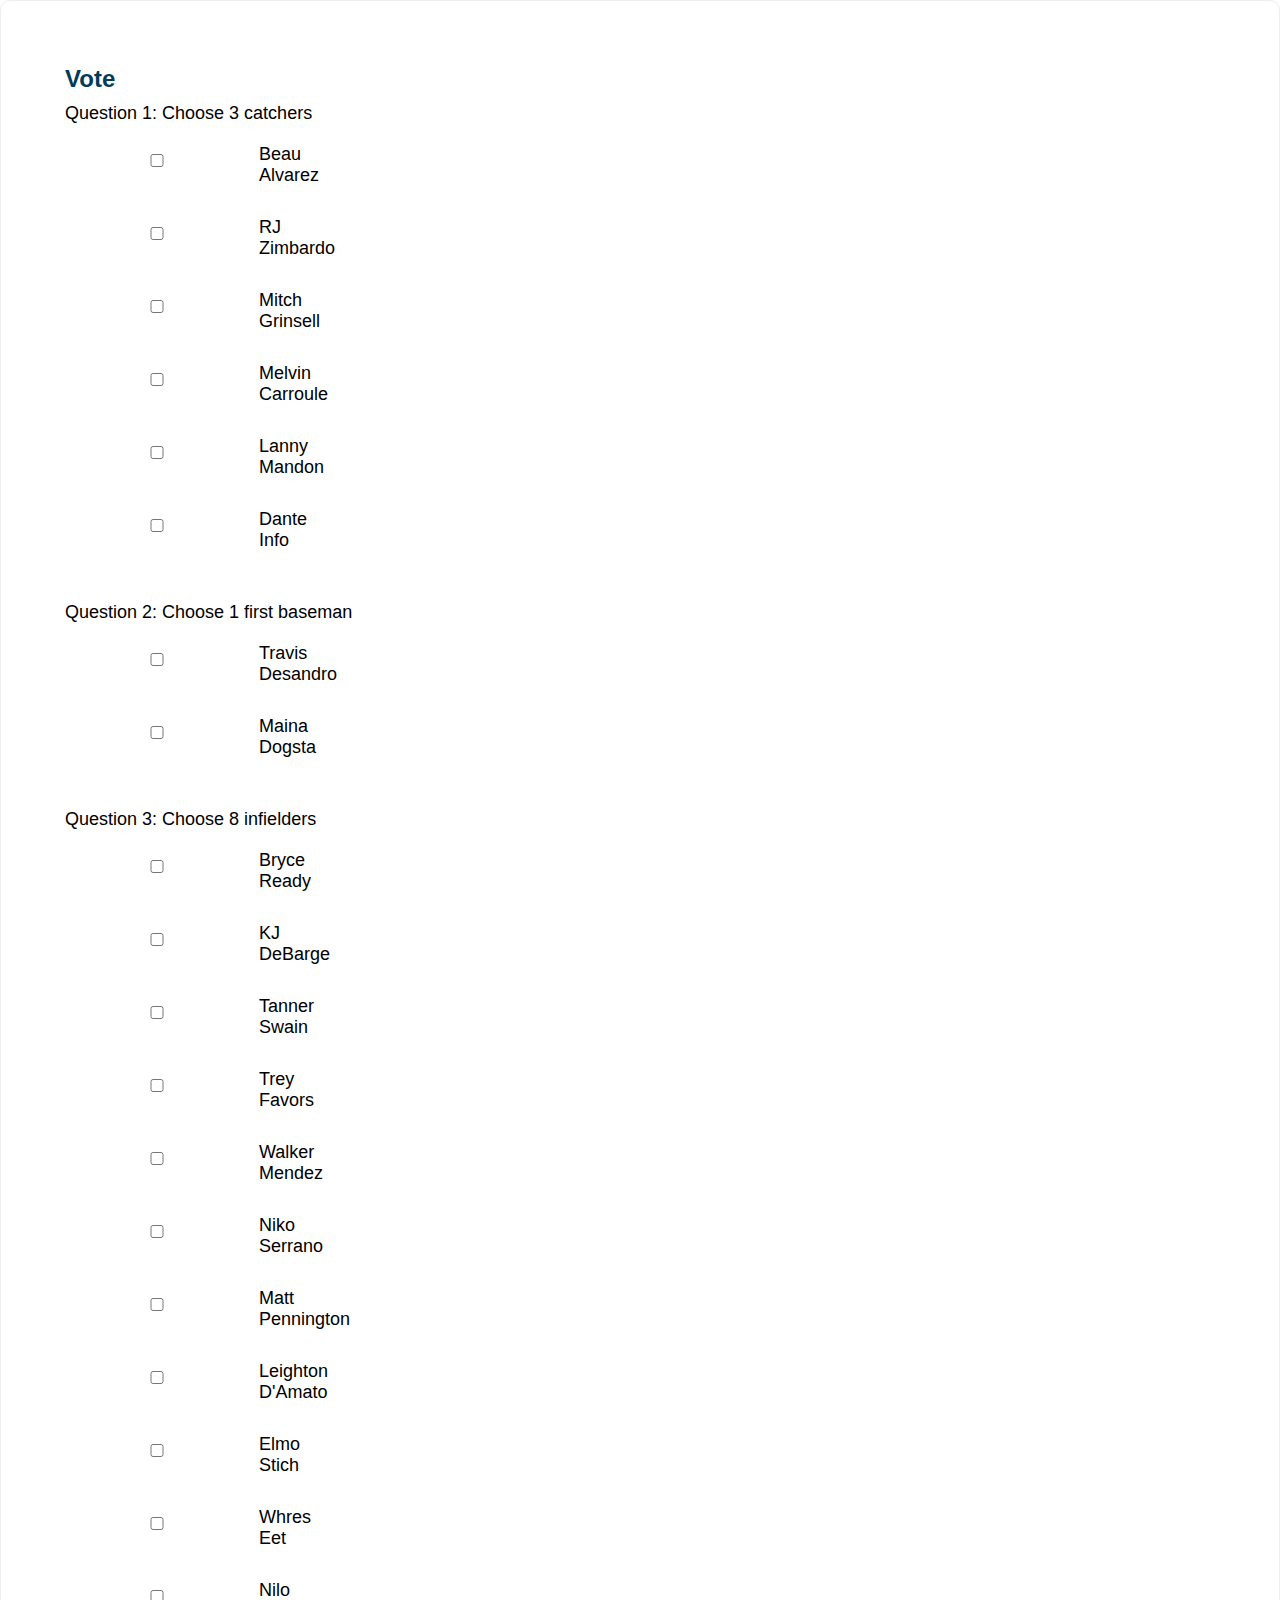
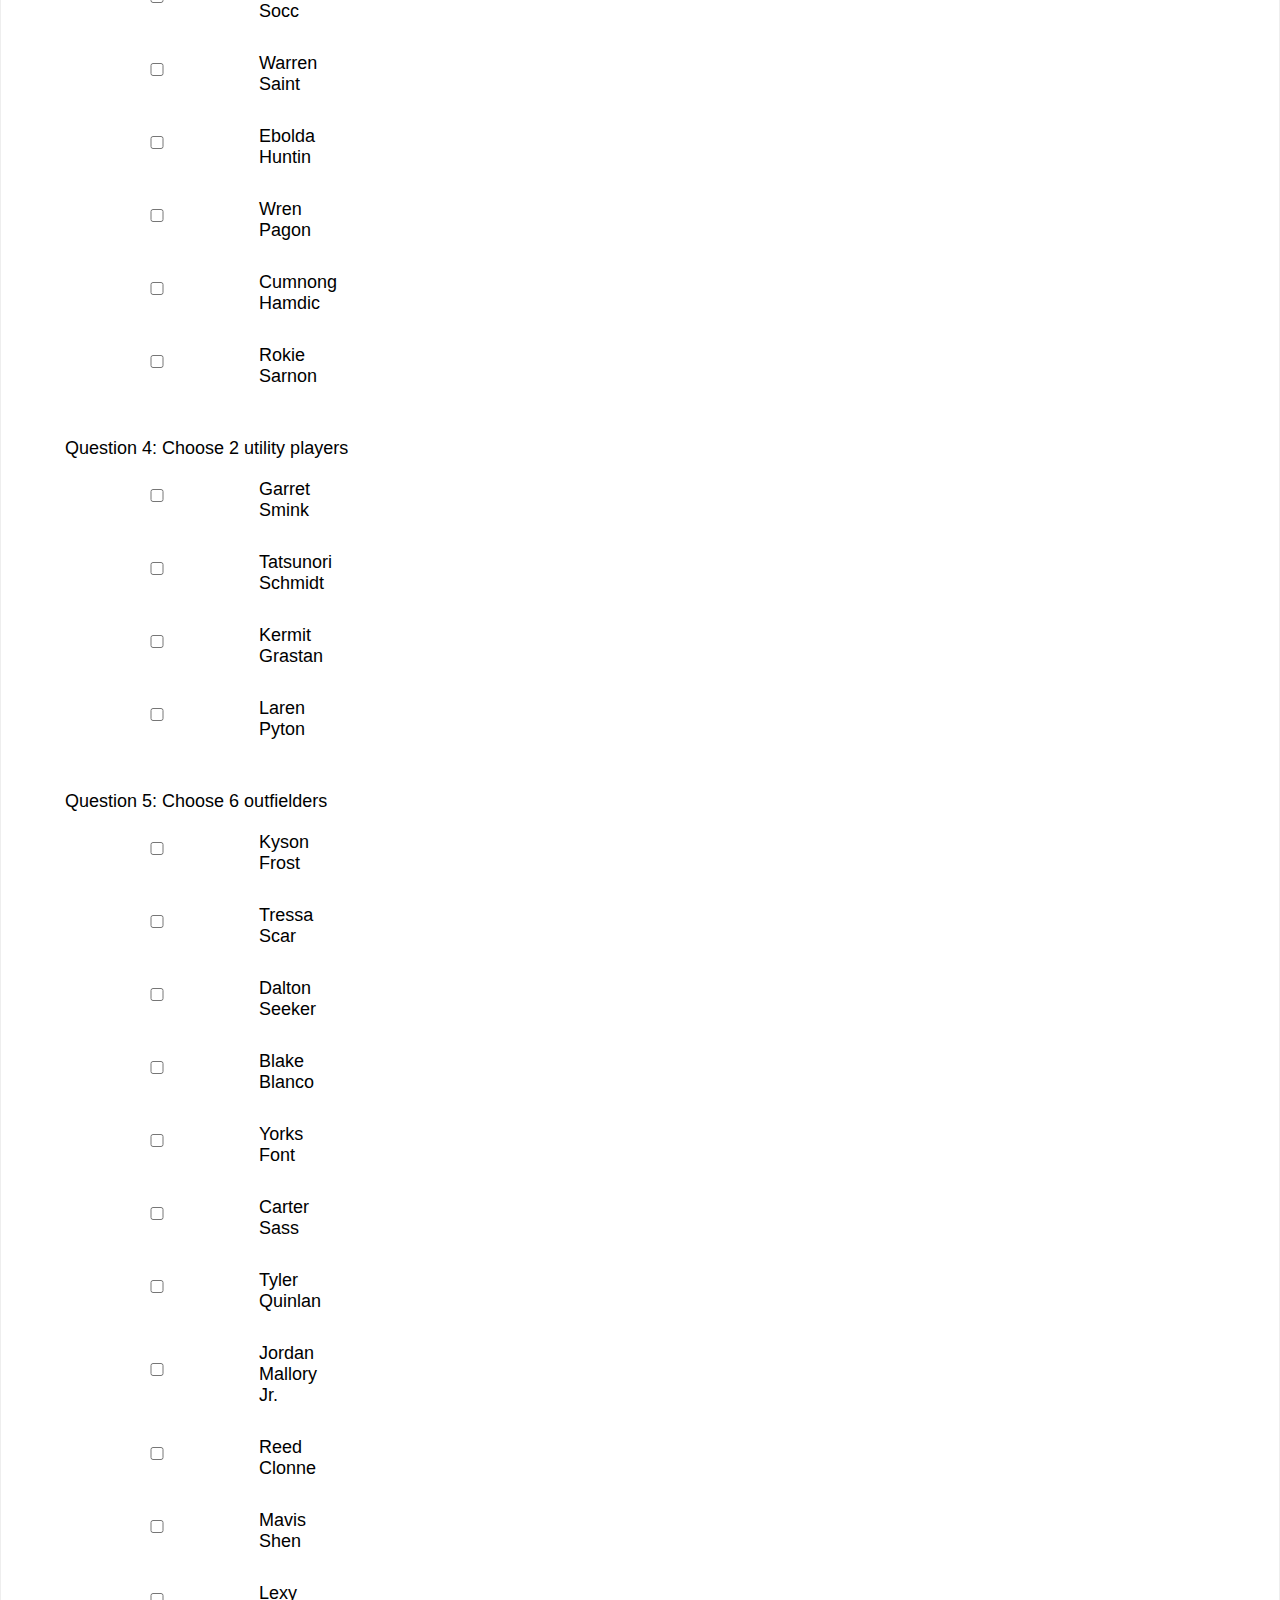
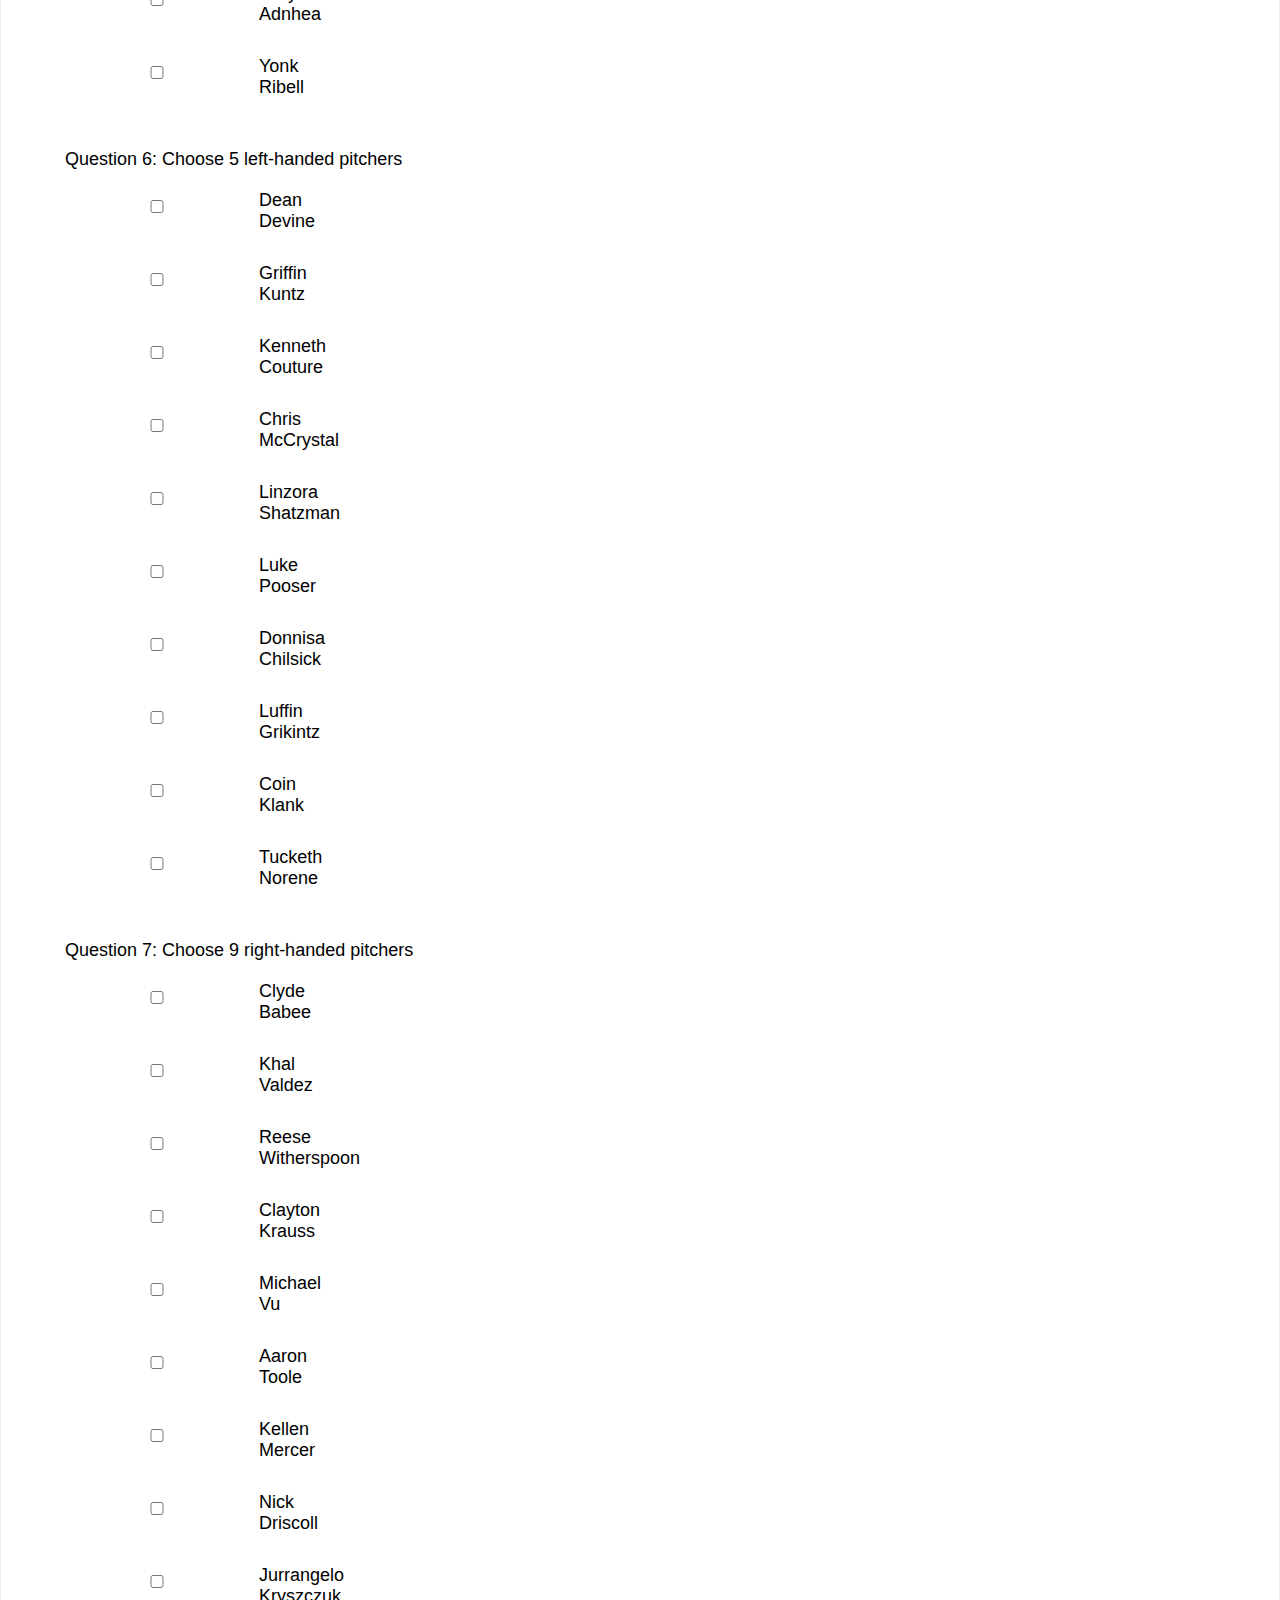
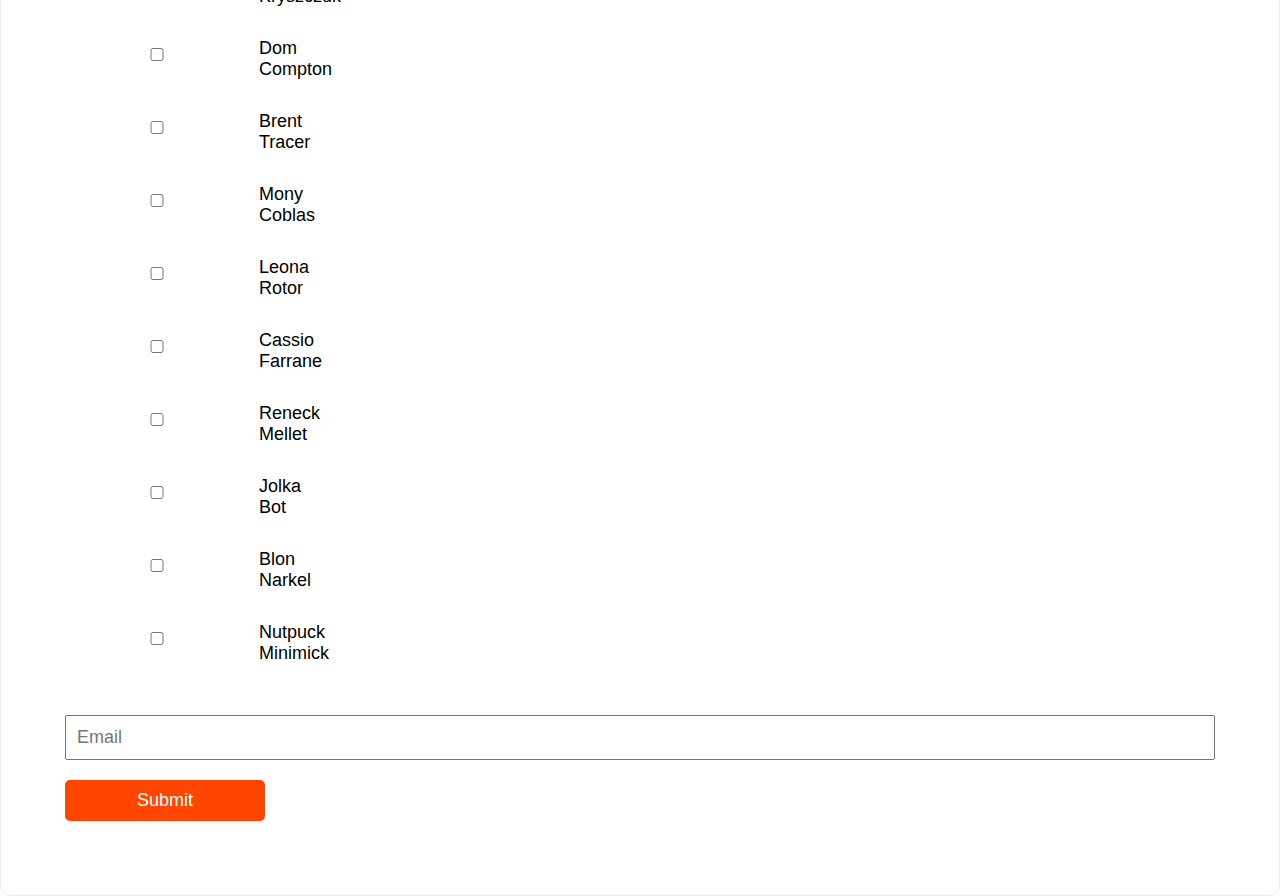
<file: Google Sheet.html>
<!DOCTYPE html>
<html lang="en">
<head>
    <meta charset="UTF-8">
    <meta name="viewport" content="width=device-width, initial-scale=1.0">
    <title>Quiz</title>
    <link rel="stylesheet" href="Google Sheet.css">
</head>
<body>
    <div class="container">
        <form method="post" action="https://script.google.com/macros/s/AKfycbyKNA-M2hD05wNDRSmMH70TmK35nEmI4y-2gyyjNRNd0OEOAl6dWJaDlOYdvS0CBgSPSw/exec" name="vote-form">
            <h4>Vote</h4>
            <div class="question">
                <p>Question 1: Choose 3 catchers</p>
                <div class="options">
                    <label><input type="checkbox" name="q1-1" value="Beau Alvarez"><span>Beau Alvarez</span></label><br>
                    <label><input type="checkbox" name="q1-2" value="RJ Zimbardo"><span>RJ Zimbardo</span></label><br>
                    <label><input type="checkbox" name="q1-3" value="Mitch Grinsell"><span>Mitch Grinsell</span></label><br>
                    <label><input type="checkbox" name="q1-4" value="Melvin Carroule"><span>Melvin Carroule</span></label><br>
                    <label><input type="checkbox" name="q1-5" value="Lanny Mandon"><span>Lanny Mandon</span></label><br>
                    <label><input type="checkbox" name="q1-6" value="Dante Info"><span>Dante Info</span></label><br>
                </div>
            </div>

            <div class="question">
                <p>Question 2: Choose 1 first baseman</p>
                <div class="options">
                    <label><input type="checkbox" name="q2-1" value="Travis Desandro"><span>Travis Desandro</span></label><br>
                    <label><input type="checkbox" name="q2-2" value="Maina Dogsta"><span>Maina Dogsta</span></label><br>
                </div>
            </div>

            <div class="question">
                <p>Question 3: Choose 8 infielders</p>
                <div class="options">
                    <label><input type="checkbox" name="q3-1" value="Bryce Ready"><span>Bryce Ready</span></label><br>
                    <label><input type="checkbox" name="q3-2" value="KJ DeBarge"><span>KJ DeBarge</span></label><br>
                    <label><input type="checkbox" name="q3-3" value="Tanner Swain"><span>Tanner Swain</span></label><br>
                    <label><input type="checkbox" name="q3-4" value="Trey Favors"><span>Trey Favors</span></label><br>
                    <label><input type="checkbox" name="q3-5" value="Walker Mendez"><span>Walker Mendez</span></label><br>
                    <label><input type="checkbox" name="q3-6" value="Niko Serrano"><span>Niko Serrano</span></label><br>
                    <label><input type="checkbox" name="q3-7" value="Matt Pennington"><span>Matt Pennington</span></label><br>
                    <label><input type="checkbox" name="q3-8" value="Leighton D'Amato"><span>Leighton D'Amato</span></label><br>
                    <label><input type="checkbox" name="q3-9" value="Elmo Stich"><span>Elmo Stich</span></label><br>
                    <label><input type="checkbox" name="q3-10" value="Whres Eet"><span>Whres Eet</span></label><br>
                    <label><input type="checkbox" name="q3-11" value="Nilo Socc"><span>Nilo Socc</span></label><br>
                    <label><input type="checkbox" name="q3-12" value="Warren Saint"><span>Warren Saint</span></label><br>
                    <label><input type="checkbox" name="q3-13" value="Ebolda Huntin"><span>Ebolda Huntin</span></label><br>
                    <label><input type="checkbox" name="q3-14" value="Wren Pagon"><span>Wren Pagon</span></label><br>
                    <label><input type="checkbox" name="q3-15" value="Cumnong Hamdic"><span>Cumnong Hamdic</span></label><br>
                    <label><input type="checkbox" name="q3-16" value="Rokie Sarnon"><span>Rokie Sarnon</span></label><br>
                </div>
            </div>

            <div class="question">
                <p>Question 4: Choose 2 utility players</p>
                <div class="options">
                    <label><input type="checkbox" name="q4-1" value="Garret Smink"><span>Garret Smink</span></label><br>
                    <label><input type="checkbox" name="q4-2" value="Tatsunori Schmidt"><span>Tatsunori Schmidt</span></label><br>
                    <label><input type="checkbox" name="q4-3" value="Kermit Grastan"><span>Kermit Grastan</span></label><br>
                    <label><input type="checkbox" name="q4-4" value="Laren Pyton"><span>Laren Pyton</span></label><br>
                </div>
            </div>

            <div class="question">
                <p>Question 5: Choose 6 outfielders</p>
                <div class="options">
                    <label><input type="checkbox" name="q5-1" value="Kyson Frost"><span>Kyson Frost</span></label><br>
                    <label><input type="checkbox" name="q5-2" value="Tressa Scar"><span>Tressa Scar</span></label><br>
                    <label><input type="checkbox" name="q5-3" value="Dalton Seeker"><span>Dalton Seeker</span></label><br>
                    <label><input type="checkbox" name="q5-4" value="Blake Blanco"><span>Blake Blanco</span></label><br>
                    <label><input type="checkbox" name="q5-5" value="Yorks Font"><span>Yorks Font</span></label><br>
                    <label><input type="checkbox" name="q5-6" value="Carter Sass"><span>Carter Sass</span></label><br>
                    <label><input type="checkbox" name="q5-7" value="Tyler Quinlan"><span>Tyler Quinlan</span></label><br>
                    <label><input type="checkbox" name="q5-8" value="Jordan Mallory Jr."><span>Jordan Mallory Jr.</span></label><br>
                    <label><input type="checkbox" name="q5-9" value="Reed Clonne"><span>Reed Clonne</span></label><br>
                    <label><input type="checkbox" name="q5-10" value="Mavis Shen"><span>Mavis Shen</span></label><br>
                    <label><input type="checkbox" name="q5-11" value="Lexy Adnhea"><span>Lexy Adnhea</span></label><br>
                    <label><input type="checkbox" name="q5-12" value="Yonk Ribell"><span>Yonk Ribell</span></label><br>
                </div>
            </div>

            <div class="question">
              <p>Question 6: Choose 5 left-handed pitchers</p>
              <div class="options">
                  <label><input type="checkbox" name="q6-1" value="Dean Devine"><span>Dean Devine</span></label><br>
                  <label><input type="checkbox" name="q6-2" value="Griffin Kuntz"><span>Griffin Kuntz</span></label><br>
                  <label><input type="checkbox" name="q6-3" value="Kenneth Couture"><span>Kenneth Couture</span></label><br>
                  <label><input type="checkbox" name="q6-4" value="Chris McCrystal"><span>Chris McCrystal</span></label><br>
                  <label><input type="checkbox" name="q6-5" value="Linzora Shatzman"><span>Linzora Shatzman</span></label><br>
                  <label><input type="checkbox" name="q6-6" value="Luke Pooser"><span>Luke Pooser</span></label><br>
                  <label><input type="checkbox" name="q6-7" value="Donnisa Chilsick"><span>Donnisa Chilsick</span></label><br>
                  <label><input type="checkbox" name="q6-8" value="Luffin Grikintz"><span>Luffin Grikintz</span></label><br>
                  <label><input type="checkbox" name="q6-9" value="Coin Klank"><span>Coin Klank</span></label><br>
                  <label><input type="checkbox" name="q6-10" value="Tucketh Norene"><span>Tucketh Norene</span></label><br>
              </div>
          </div>

          <div class="question">
            <p>Question 7: Choose 9 right-handed pitchers</p>
            <div class="options">
                <label><input type="checkbox" name="q7-1" value="Clyde Babee"><span>Clyde Babee</span></label><br>
                <label><input type="checkbox" name="q7-2" value="Khal Valdez"><span>Khal Valdez</span></label><br>
                <label><input type="checkbox" name="q7-3" value="Reese Witherspoon"><span>Reese Witherspoon</span></label><br>
                <label><input type="checkbox" name="q7-4" value="Clayton Krauss"><span>Clayton Krauss</span></label><br>
                <label><input type="checkbox" name="q7-5" value="Michael Vu"><span>Michael Vu</span></label><br>
                <label><input type="checkbox" name="q7-6" value="Aaron Toole"><span>Aaron Toole</span></label><br>
                <label><input type="checkbox" name="q7-7" value="Kellen Mercer"><span>Kellen Mercer</span></label><br>
                <label><input type="checkbox" name="q7-8" value="Nick Driscoll"><span>Nick Driscoll</span></label><br>
                <label><input type="checkbox" name="q7-9" value="Jurrangelo Kryszczuk"><span>Jurrangelo Kryszczuk</span></label><br>
                <label><input type="checkbox" name="q7-10" value="Dom Compton"><span>Dom Compton</span></label><br>
                <label><input type="checkbox" name="q7-11" value="Brent Tracer"><span>Brent Tracer</span></label><br>
                <label><input type="checkbox" name="q7-12" value="Mony Coblas"><span>Mony Coblas</span></label><br>
                <label><input type="checkbox" name="q7-13" value="Leona Rotor"><span>Leona Rotor</span></label><br>
                <label><input type="checkbox" name="q7-14" value="Cassio Farrane"><span>Cassio Farrane</span></label><br>
                <label><input type="checkbox" name="q7-15" value="Reneck Mellet"><span>Reneck Mellet</span></label><br>
                <label><input type="checkbox" name="q7-16" value="Jolka Bot"><span>Jolka Bot</span></label><br>
                <label><input type="checkbox" name="q7-17" value="Blon Narkel"><span>Blon Narkel</span></label><br>
                <label><input type="checkbox" name="q7-18" value="Nutpuck Minimick"><span>Nutpuck Minimick</span></label><br>
            </div>
        </div>

      <input type="email" name="your-email" placeholder="Email">
      <!-- <input type="text" name="q1" placeholder="Answer">
      <input type="text" name="q2" placeholder="Answer">
      <input type="text" name="q3" placeholder="Answer">
      <input type="text" name="q4" placeholder="Answer">
      <input type="text" name="q5" placeholder="Answer">
      <input type="text" name="q6" placeholder="Answer">
      <input type="text" name="q7" placeholder="Answer"> -->
      <!-- <input type="text" name="your-name" placeholder="Name">
      <input type="text" name="your-number" placeholder="Number">
      <textarea name="message" rows="7" placeholder="Your Message">
      </textarea> -->
      <input type="submit" value="Submit" id="submit">
      </form>
    </div>
</body>
</html>
</file>
<file: styles.css>
* {
    box-sizing: border-box;
    padding: 0;
    margin: 0;
    font-family: 'Montserrat', sans-serif;
}

header {
    background-color: #000000;
    color: #FFCE2E;
    display: flex;
    justify-content: space-between;
    align-items: center;
    padding: 1rem;
}

.secondary-header {
    display: flex;
    justify-content: space-between;
    align-items: center;
    background-color: #fff;
    padding: 1rem;
    border-bottom: 1px solid #ddd;
}

.secondary-header h2 {
    font-size: 1.5rem;
    color: #333;
    margin-right: auto;
}

p {
    margin-bottom: 5%;
    font-size: 2em;
    color: #333;
}

#submit {
    border: none;
    background-color: #FFCE2E;
    color: black;
    width: 200px;
    margin-top: 10px;
    border-radius: 5px;
}
#submit:hover {
    background-color: #333333;
}

.container {
    padding: 5%;
    display: flex;
    align-items: center;
    justify-content: space-between;
  }

.options {
    display: grid;
    grid-template-columns: repeat(4, 1fr);
    gap: 1rem; /* Adjust the gap size between items */
    max-width: 100vw; /* Optional: Set a maximum width for the row */
}

label {
    margin-bottom: 5%;
    flex: 0 0 calc((100% - 2rem) / 3);
    box-sizing: border-box;
    text-align: center;
    border: 1px solid #ddd;
    padding: 5%;
    border-radius: 5px;
    transition: border-color 0.3s, border-width 0.3s;
    overflow: hidden; /* Ensure content does not overflow the label */
}

label img {
    width: 100%;
    height: auto;
    margin-bottom: 5%;
}

label input {
    flex-shrink: 0;
    display: none;
}

input, textarea {
    width: 40%;
    padding: 10px;
    margin-bottom: 10px;
}

label span {
    flex-grow: 1;
    font-weight: bold;
    overflow: hidden; /* Hide overflow text */
}

label input:checked + span {
    border: 3px solid #FFCE2E;
}

label:has(input:checked) {
    border-color: #FFCE2E;
    border-width: 3px;
}

.player-info h3 {
    text-align: center;
    margin-bottom: 5%;
}

.player-info p {
    text-align: left;
    margin-bottom: 2%;
}

b {
    font-size: 1em;
}

.question {
    margin-bottom: 10%;
}

footer {
    text-align: right;
    padding: 0.5rem;
    bottom: 0;
}

footer h3 {
    font-size: 0.7em;
    font-weight: normal;
}

.disclaimer {
    margin-top: 0;
}

.disclaimer p {
    font-size: 0.7rem;
    color: grey;
}

.menu a {
    margin-right: 20px; /* Adds 20px of space between the items */
    color: #FFCE2E;
    text-decoration: none;
    font-size: 0.9em;
}

.menu a:last-child {
    margin-right: 0; /* Removes extra margin after the last image */
}

.menu {
    display: flex; /* Ensures that the images stay on the same line */
    align-items: center; /* Vertically aligns the items if needed */
}

/* Desktop */
@media screen and (min-width: 1024px) {
    label span {
        font-size: 1.8em;
    }

    .player-info h3 {
        font-size: 1em;
    }

    .player-info p {
        font-size: 1em;
    }
}

/* Tabloid */
@media screen and (min-width: 768px) and (max-width: 1023px) {   
    .secondary-header h2 {
        font-size: 1.2em;
    }

    p {
        font-size: 1.6em;
    }
    
    label span {
        font-size: 1.6em;
        line-height: 1.2; /* Adjust line-height for tabloid view */
        margin-top: 0; /* Reset margin adjustments */
        margin-bottom: 0; /* Reset margin adjustments */
    }

    .player-info h3 {
        font-size: 0.8em;
    }

    .player-info p {
        font-size: 1em;
    }

    .options {
        grid-template-columns: repeat(3, 1fr); /* 3 columns on tabloid */
        gap: 0.6rem; /* Adjust the gap size between items */
    }
}

/* Mobile */
@media screen and (max-width: 767px) {   
    .menu {
        flex-direction: column; /* Stack items vertically */
        align-items: flex-end; /* Align items to the right */
    }

    .menu a {
        margin-right: 0; /* Remove right margin */
        margin-bottom: 0.4em;
    }

    .menu a:last-child {
        margin-bottom: 0; /* Remove bottom margin for the last item */
    }
    
    .secondary-header h2 {
        font-size: 1em;
    }

    p {
        font-size: 1.2em;
    }
    
    label span {
        font-size: 0.9em;
        line-height: 1em;
        margin-top: -0.2em; /* Adjust the top margin to reduce vertical gap */
        margin-bottom: -0.2em;
        overflow: hidden;
    }

    .player-info h3 {
        margin-top: 0.2em;
        margin-bottom: 0.6em;
        font-size: 0.5em;
    }

    .player-info p {
        font-size: 0.5em;
    }

    .options {
        grid-template-columns: repeat(3, 1fr); /* 3 columns on mobile */
        gap: 0.4rem; /* Adjust the gap size between items */
    }

    label {
        width: 100%; /* Ensure labels take full width of the grid column */
    }

    label img {
        width: 100%; /* Ensure images take full width of the label */
        height: auto; /* Maintain aspect ratio */
    }
}
</file>
<file: Google Sheet.css>
* {
    box-sizing: border-box;
    padding: 0;
    margin: 0;
    font-family: 'poppins', sans-serif;
    font-size: 18px;
}
body {
    /* height: 100vh; */
    /* display: flex; */
    align-items: center;
    /* justify-content: center; */
}
.container {
    width: 100%;
    padding: 5%;
    border: 1px solid #eeeeee;
    border-radius: 10px;
}
h1, h4 {
    margin-bottom: 10px;
    font-size: 24px;
    color: #003b5b;
}
input, textarea {
    width: 100%;
    padding: 10px;
    margin-bottom: 10px;
}
label {
    display: flex;
    align-items: center;
    margin-bottom: 10px;
}
label input {
    margin-right: 10px;
    flex-shrink: 0;
}
label span {
    flex-grow: 1;
}
#submit {
    border: none;
    background-color: orangered;
    color: white;
    width: 200px;
    margin-top: 10px;
    border-radius: 5px;
}
#submit:hover {
    background-color: #333333;
}
.question {
    margin-bottom: 20px;
	width: 80%;
}

.options {
	width: 20%;
	margin-top: 20px;
}
</file>
